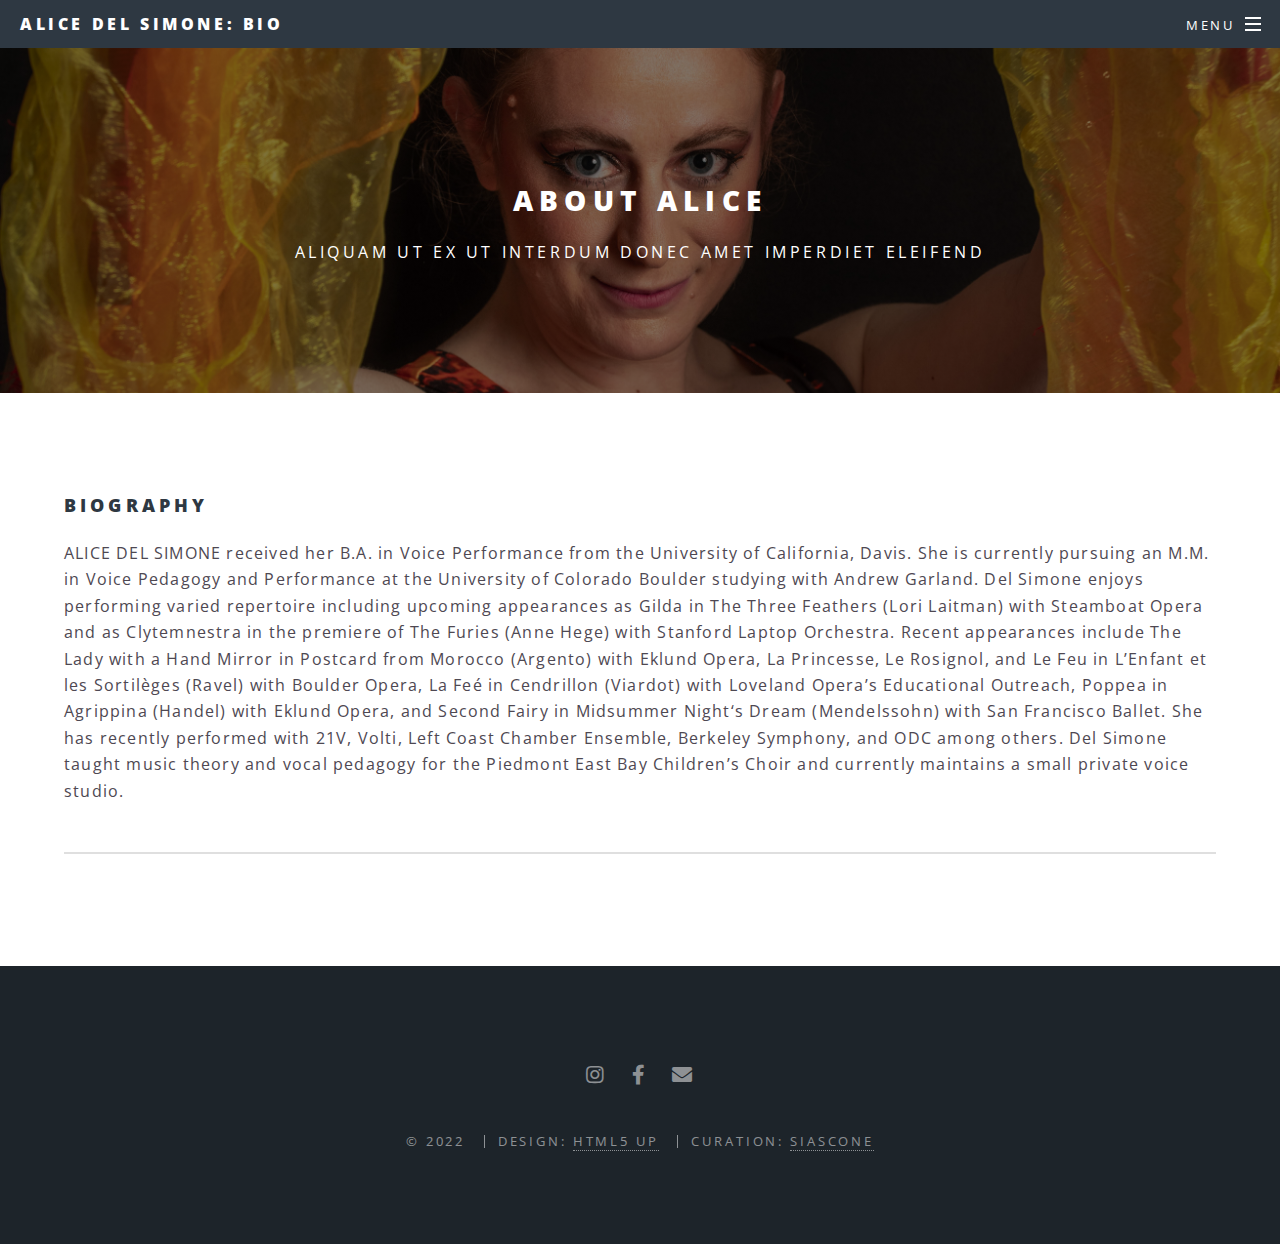
<file: bio.html>
<!DOCTYPE HTML>
<!--
	Spectral by HTML5 UP
	html5up.net | @ajlkn
	Free for personal and commercial use under the CCA 3.0 license (html5up.net/license)
-->
<html>
	<head>
		<title>Generic - Spectral by HTML5 UP</title>
		<meta charset="utf-8" />
		<meta name="viewport" content="width=device-width, initial-scale=1, user-scalable=no" />
		<link rel="stylesheet" href="assets/css/main.css" />
		<noscript><link rel="stylesheet" href="assets/css/noscript.css" /></noscript>
	</head>
	<body class="is-preload">

		<!-- Page Wrapper -->
			<div id="page-wrapper">

				<!-- Header -->
					<header id="header">
						<h1><a href="index.html">Alice Del Simone: Bio</a></h1>
						<nav id="nav">
							<ul>
								<li class="special">
									<a href="#menu" class="menuToggle"><span>Menu</span></a>
									<div id="menu">
										<ul>
											<li><a href="index.html">Home</a></li>
											<li><a href="bio.html">Bio</a></li>
											<li><a href="rep.html">Repertoire</a></li>
											<!-- <li><a href="#">Sign Up</a></li> -->
											<!-- <li><a href="#">Log In</a></li> -->
										</ul>
									</div>
								</li>
							</ul>
						</nav>
					</header>

				<!-- Main -->
					<article id="main">
						<header>
							<h2>About Alice</h2>
							<p>Aliquam ut ex ut interdum donec amet imperdiet eleifend</p>
						</header>
						<section class="wrapper style5">
							<div class="inner">

								<h3>Biography</h3>
								<p>ALICE DEL SIMONE received her B.A. in Voice Performance from the University of California, Davis. She is currently
								pursuing an M.M. in Voice Pedagogy and Performance at the University of Colorado Boulder studying with Andrew Garland.
								Del Simone enjoys performing varied repertoire including upcoming appearances as Gilda in The Three Feathers (Lori
								Laitman) with Steamboat Opera and as Clytemnestra in the premiere of The Furies (Anne Hege) with Stanford Laptop
								Orchestra. Recent appearances include The Lady with a Hand Mirror in Postcard from Morocco (Argento) with Eklund Opera,
								La Princesse, Le Rosignol, and Le Feu in L’Enfant et les Sortilèges (Ravel) with Boulder Opera, La Feé in Cendrillon
								(Viardot) with Loveland Opera’s Educational Outreach, Poppea in Agrippina (Handel) with Eklund Opera, and Second Fairy
								in Midsummer Night‘s Dream (Mendelssohn) with San Francisco Ballet. She has recently performed with 21V, Volti, Left
								Coast Chamber Ensemble, Berkeley Symphony, and ODC among others. Del Simone taught music theory and vocal pedagogy for
								the Piedmont East Bay Children’s Choir and currently maintains a small private voice studio.</p>
								<hr />

								<!-- <h4>Feugiat aliquam</h4> -->
								<!-- <p>Nam sapien ante, varius in pulvinar vitae, rhoncus id massa. Donec varius ex in mauris ornare, eget euismod urna egestas. Etiam lacinia tempor ipsum, sodales porttitor justo. Aliquam dolor quam, semper in tortor eu, volutpat efficitur quam. Fusce nec fermentum nisl. Aenean erat diam, tempus aliquet erat.</p> -->

								<!-- <p>Etiam iaculis nulla ipsum, et pharetra libero rhoncus ut. Phasellus rutrum cursus velit, eget condimentum nunc blandit vel. In at pulvinar lectus. Morbi diam ante, vulputate et imperdiet eget, fermentum non dolor. Ut eleifend sagittis tincidunt. Sed viverra commodo mi, ac rhoncus justo. Duis neque ligula, elementum ut enim vel, posuere finibus justo. Vivamus facilisis maximus nibh quis pulvinar. Quisque hendrerit in ipsum id tellus facilisis fermentum. Proin mauris dui, at vestibulum sit amet, auctor bibendum neque.</p> -->

							</div>
						</section>
					</article>

				<!-- Footer -->
					<footer id="footer">
						<ul class="icons">
							<!-- <li><a href="#" class="icon brands fa-twitter"><span class="label">Twitter</span></a></li> -->
							<li><a href="#" class="icon brands fa-instagram"><span class="label">Instagram</span></a></li>
							<li><a href="#" class="icon brands fa-facebook-f"><span class="label">Facebook</span></a></li>
							<!-- <li><a href="#" class="icon brands fa-dribbble"><span class="label">Dribbble</span></a></li> -->
							<li><a href="#" class="icon solid fa-envelope"><span class="label">Email</span></a></li>
						</ul>
						<ul class="copyright">
							<li>&copy; 2022</li>
							<li>Design: <a href="http://html5up.net">HTML5 UP</a></li>
							<li> Curation: <a href="https://github.com/siascone">siascone</a></li>
						</ul>
					</footer>

			</div>

		<!-- Scripts -->
			<script src="assets/js/jquery.min.js"></script>
			<script src="assets/js/jquery.scrollex.min.js"></script>
			<script src="assets/js/jquery.scrolly.min.js"></script>
			<script src="assets/js/browser.min.js"></script>
			<script src="assets/js/breakpoints.min.js"></script>
			<script src="assets/js/util.js"></script>
			<script src="assets/js/main.js"></script>

	</body>
</html>
</file>
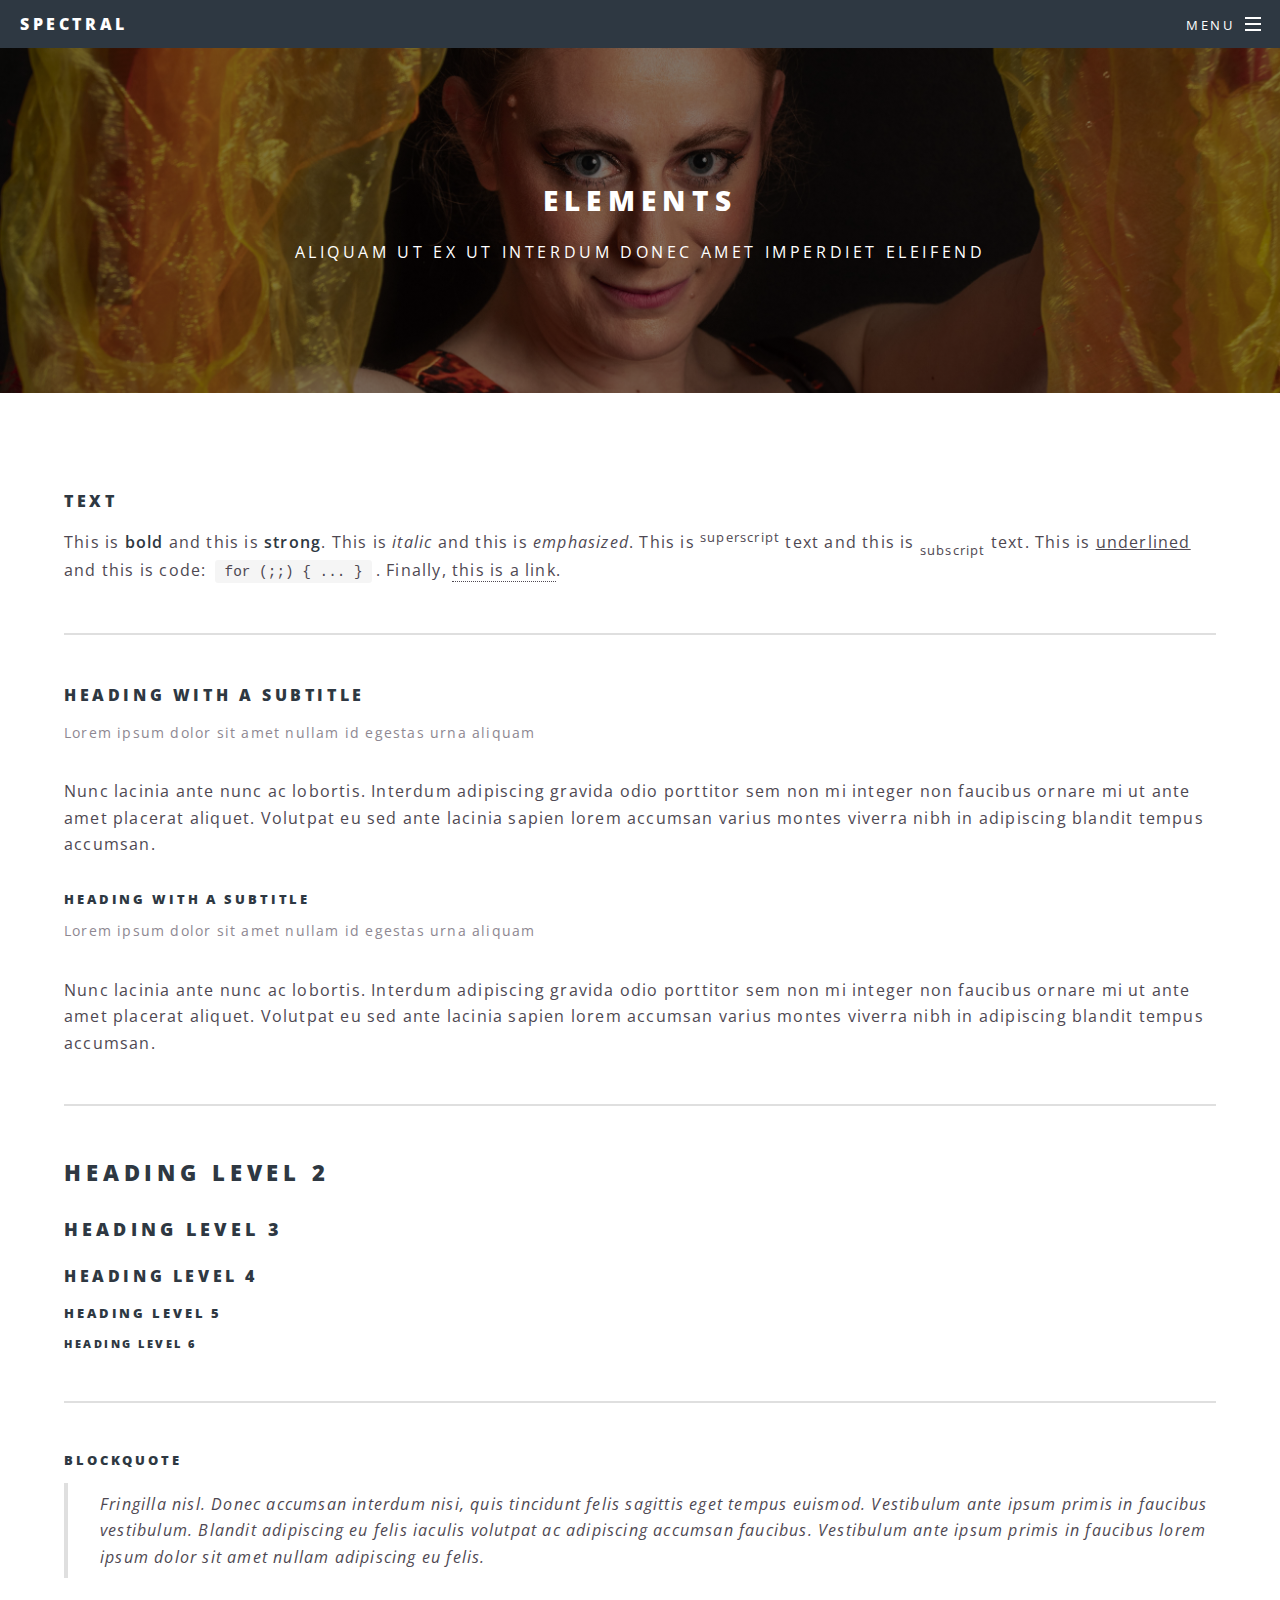
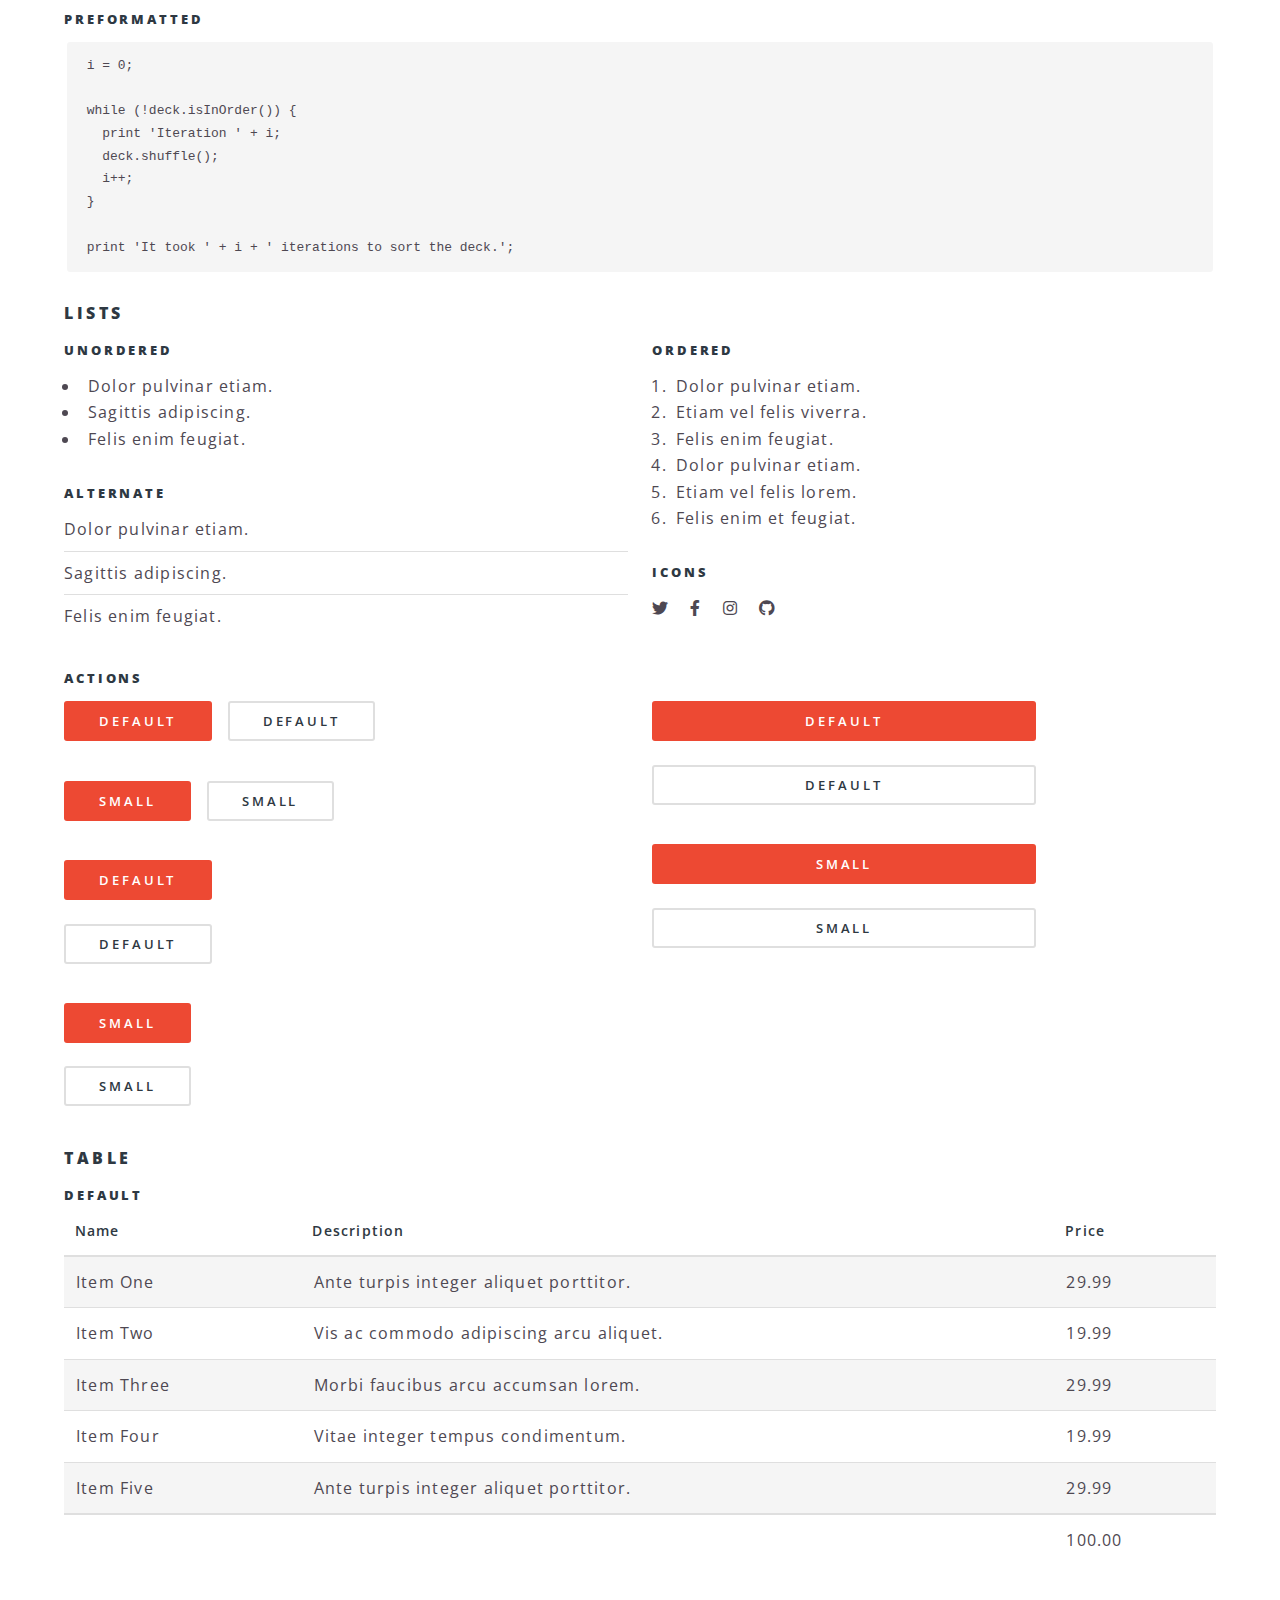
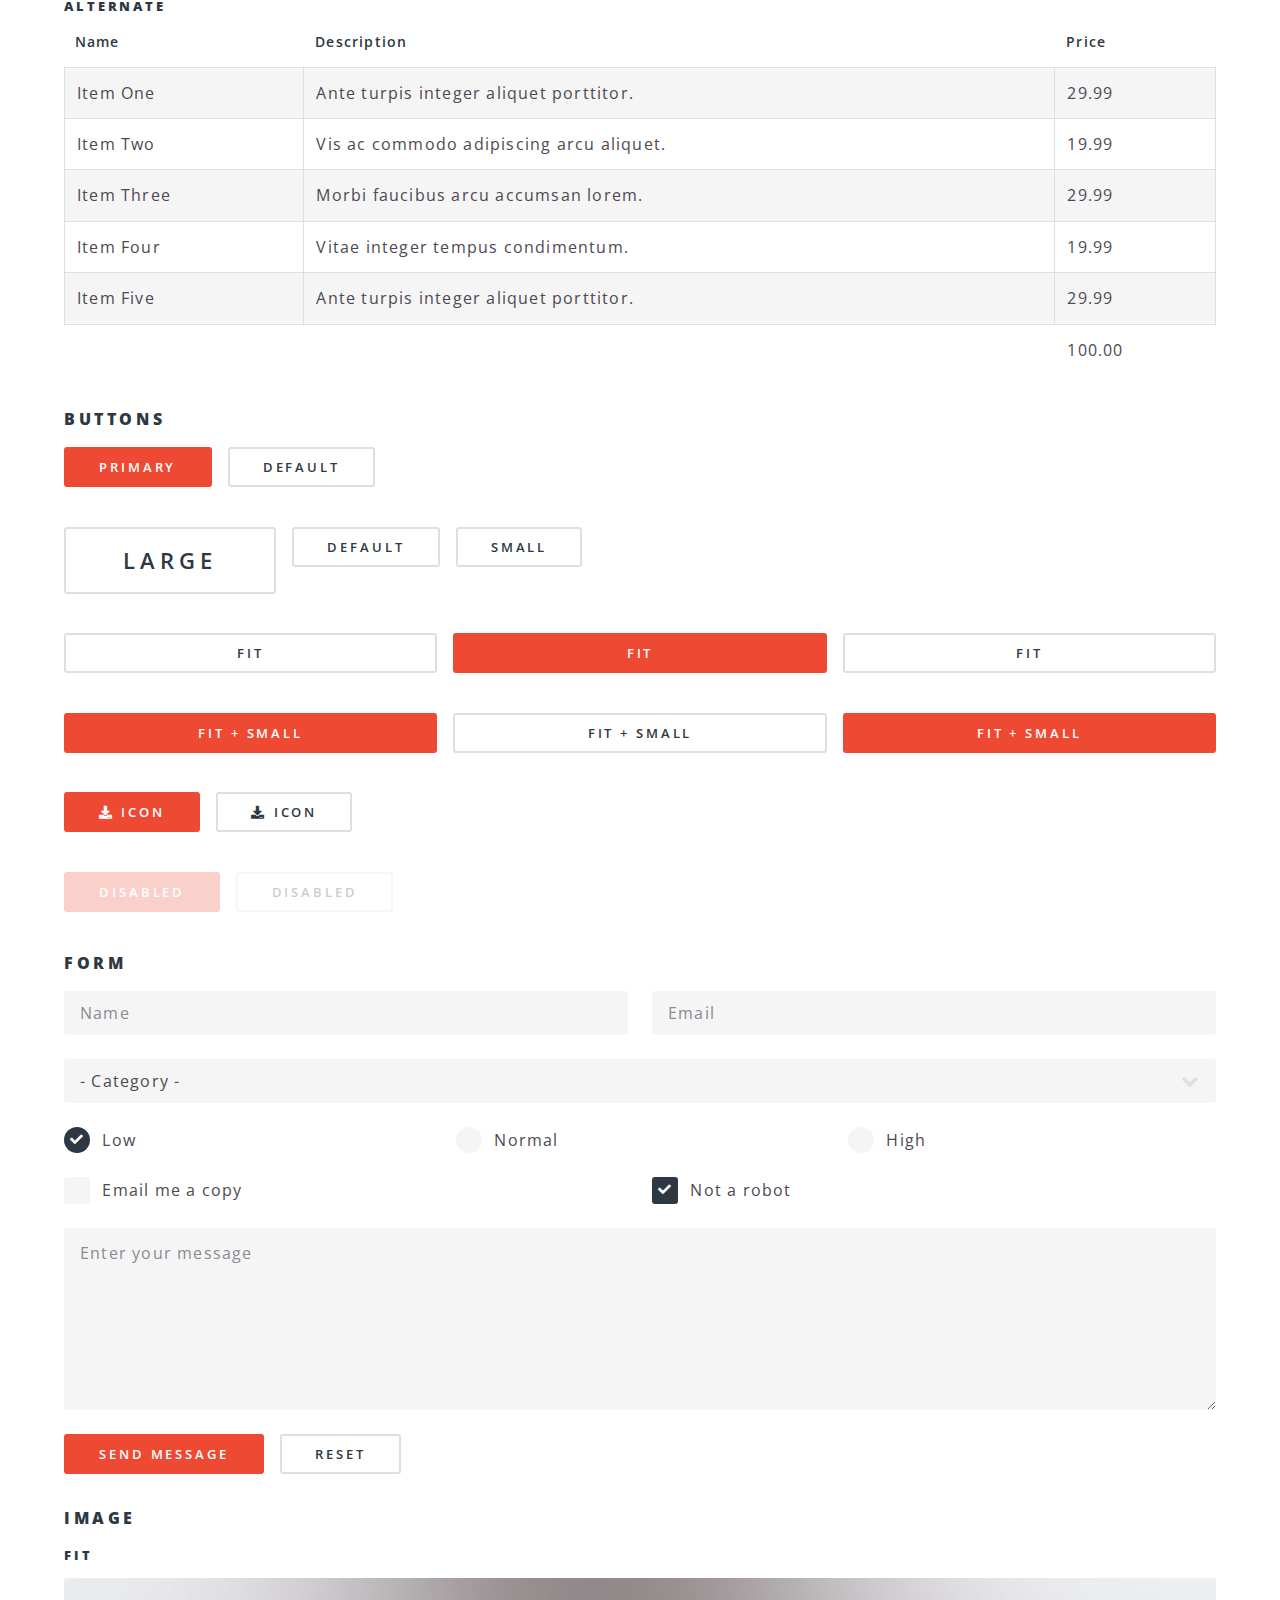
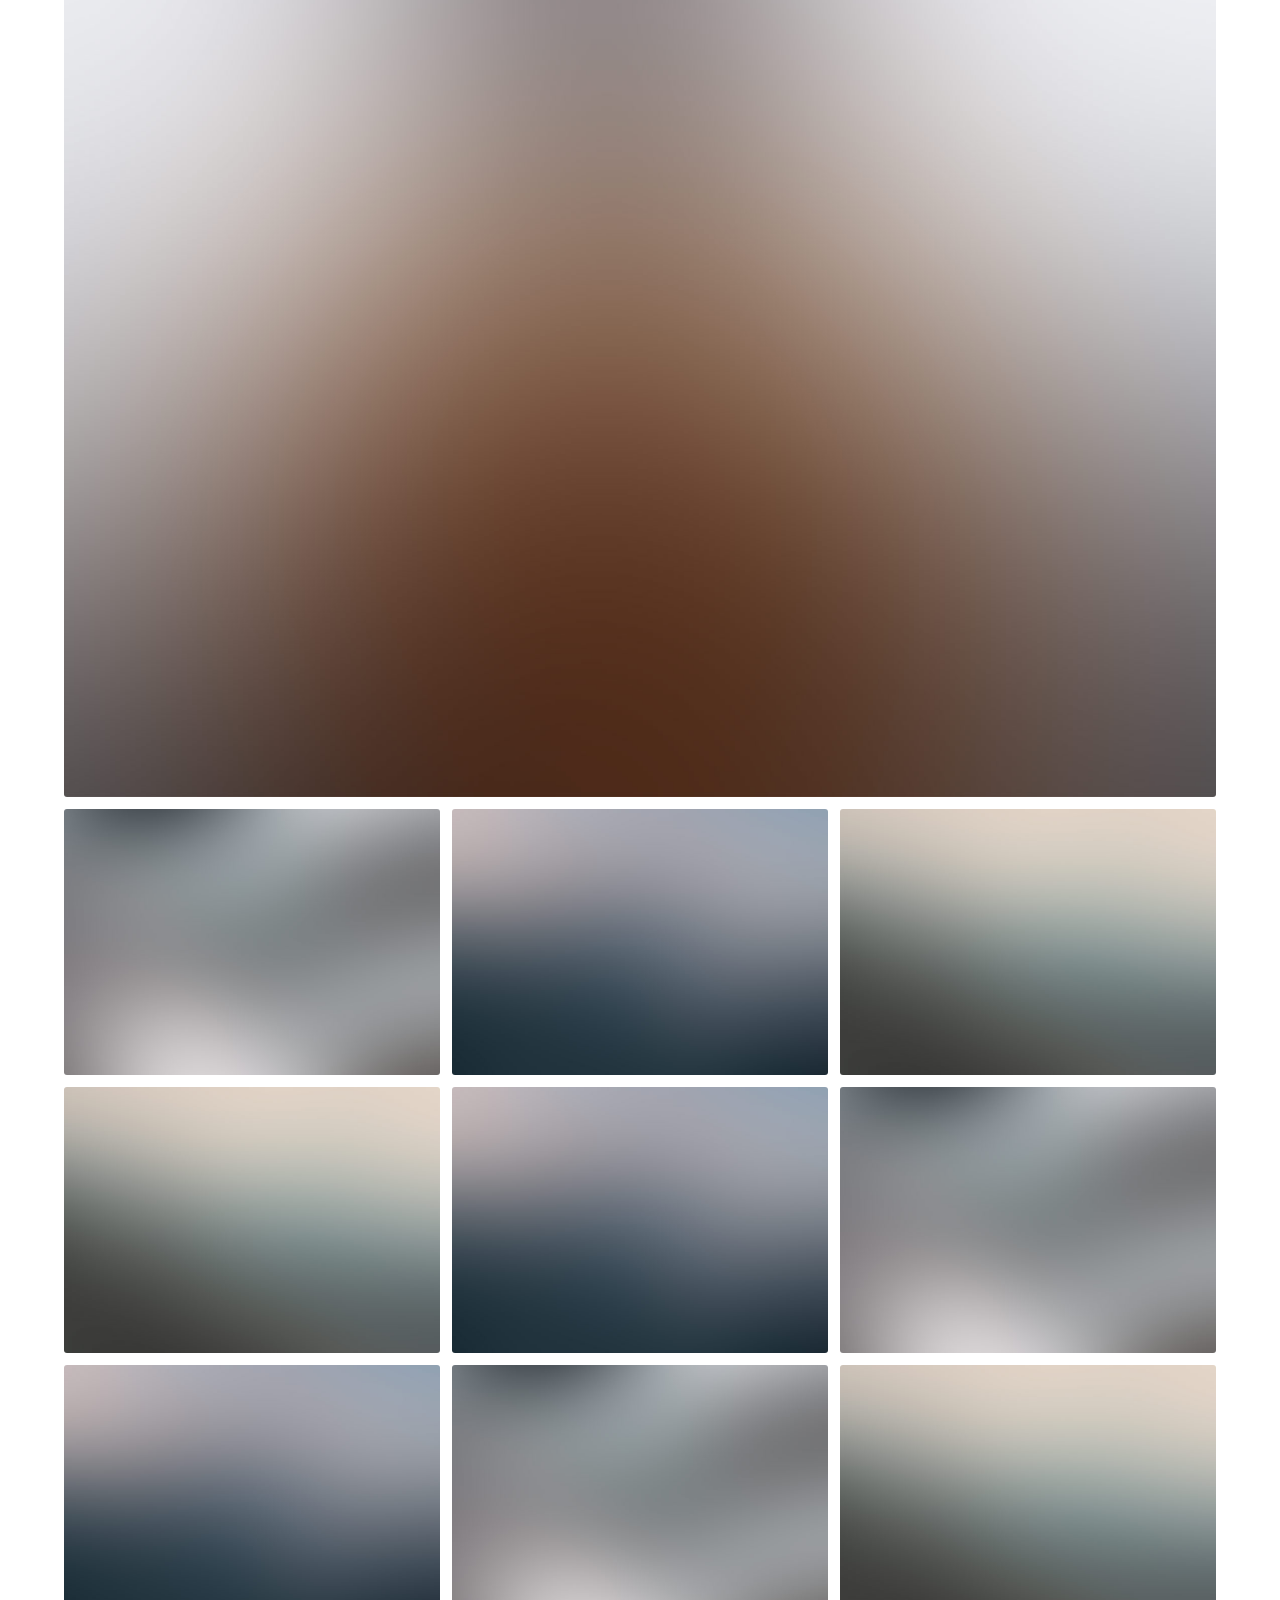
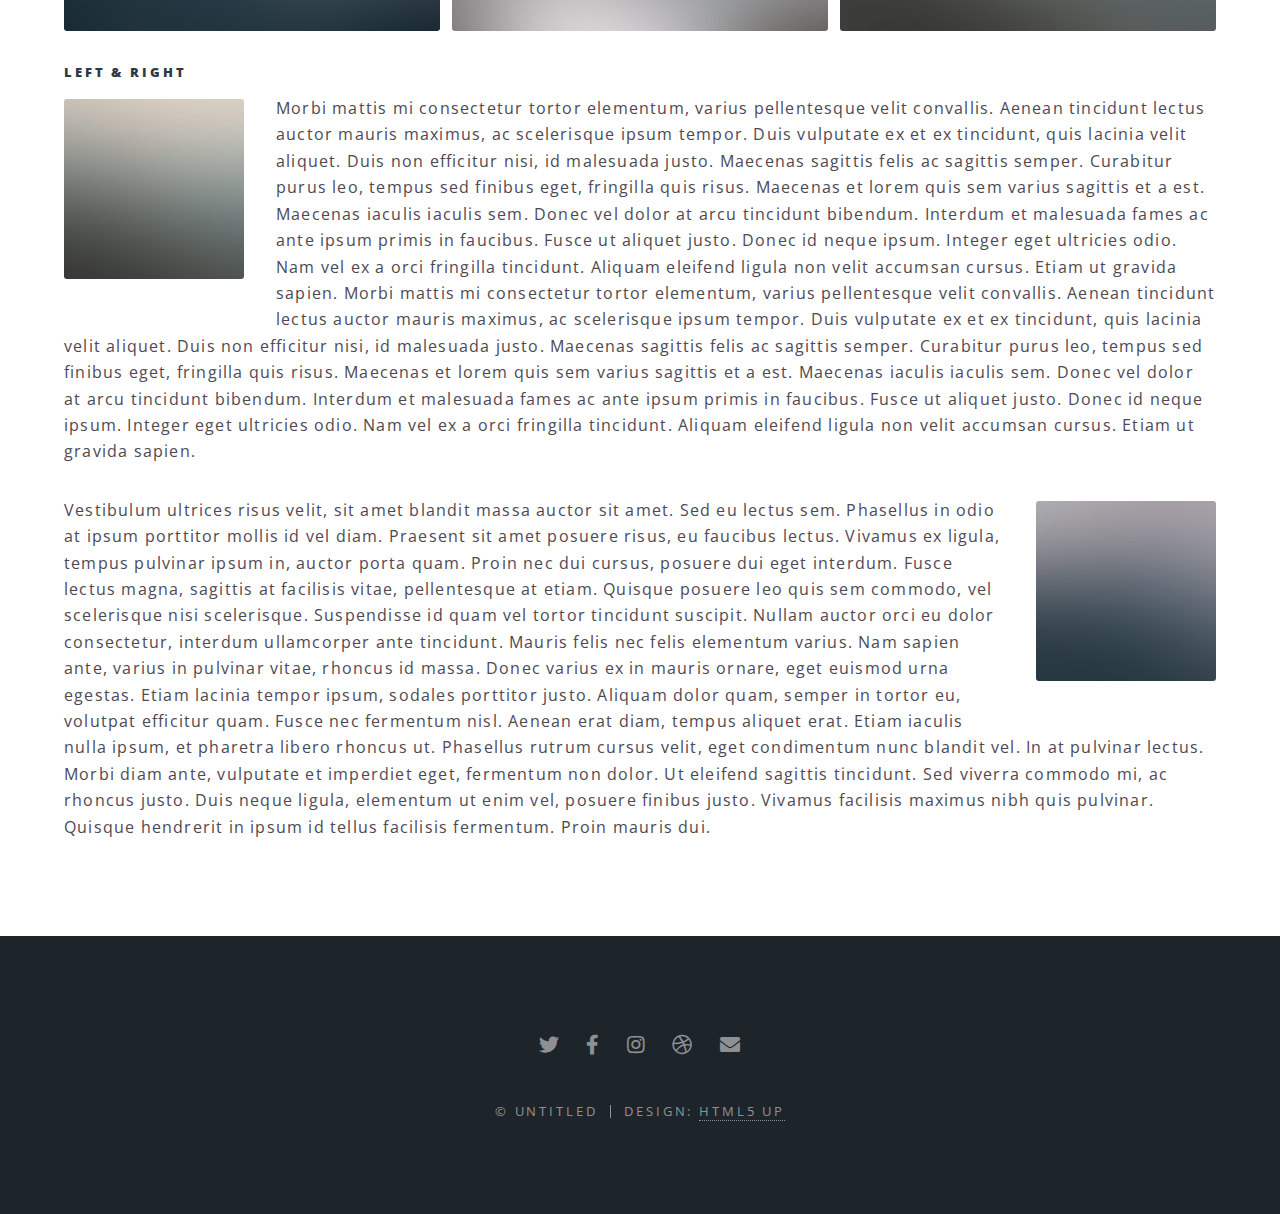
<file: elements.html>
<!DOCTYPE HTML>
<!--
	Spectral by HTML5 UP
	html5up.net | @ajlkn
	Free for personal and commercial use under the CCA 3.0 license (html5up.net/license)
-->
<html>
	<head>
		<title>Elements - Spectral by HTML5 UP</title>
		<meta charset="utf-8" />
		<meta name="viewport" content="width=device-width, initial-scale=1, user-scalable=no" />
		<link rel="stylesheet" href="assets/css/main.css" />
		<noscript><link rel="stylesheet" href="assets/css/noscript.css" /></noscript>
	</head>
	<body class="is-preload">

		<!-- Page Wrapper -->
			<div id="page-wrapper">

				<!-- Header -->
					<header id="header">
						<h1><a href="index.html">Spectral</a></h1>
						<nav id="nav">
							<ul>
								<li class="special">
									<a href="#menu" class="menuToggle"><span>Menu</span></a>
									<div id="menu">
										<ul>
											<li><a href="index.html">Home</a></li>
											<li><a href="generic.html">Generic</a></li>
											<li><a href="elements.html">Elements</a></li>
											<li><a href="#">Sign Up</a></li>
											<li><a href="#">Log In</a></li>
										</ul>
									</div>
								</li>
							</ul>
						</nav>
					</header>

				<!-- Main -->
					<article id="main">
						<header>
							<h2>Elements</h2>
							<p>Aliquam ut ex ut interdum donec amet imperdiet eleifend</p>
						</header>
						<section class="wrapper style5">
							<div class="inner">

								<section>
									<h4>Text</h4>
									<p>This is <b>bold</b> and this is <strong>strong</strong>. This is <i>italic</i> and this is <em>emphasized</em>.
									This is <sup>superscript</sup> text and this is <sub>subscript</sub> text.
									This is <u>underlined</u> and this is code: <code>for (;;) { ... }</code>. Finally, <a href="#">this is a link</a>.</p>
									<hr />
									<header>
										<h4>Heading with a Subtitle</h4>
										<p>Lorem ipsum dolor sit amet nullam id egestas urna aliquam</p>
									</header>
									<p>Nunc lacinia ante nunc ac lobortis. Interdum adipiscing gravida odio porttitor sem non mi integer non faucibus ornare mi ut ante amet placerat aliquet. Volutpat eu sed ante lacinia sapien lorem accumsan varius montes viverra nibh in adipiscing blandit tempus accumsan.</p>
									<header>
										<h5>Heading with a Subtitle</h5>
										<p>Lorem ipsum dolor sit amet nullam id egestas urna aliquam</p>
									</header>
									<p>Nunc lacinia ante nunc ac lobortis. Interdum adipiscing gravida odio porttitor sem non mi integer non faucibus ornare mi ut ante amet placerat aliquet. Volutpat eu sed ante lacinia sapien lorem accumsan varius montes viverra nibh in adipiscing blandit tempus accumsan.</p>
									<hr />
									<h2>Heading Level 2</h2>
									<h3>Heading Level 3</h3>
									<h4>Heading Level 4</h4>
									<h5>Heading Level 5</h5>
									<h6>Heading Level 6</h6>
									<hr />
									<h5>Blockquote</h5>
									<blockquote>Fringilla nisl. Donec accumsan interdum nisi, quis tincidunt felis sagittis eget tempus euismod. Vestibulum ante ipsum primis in faucibus vestibulum. Blandit adipiscing eu felis iaculis volutpat ac adipiscing accumsan faucibus. Vestibulum ante ipsum primis in faucibus lorem ipsum dolor sit amet nullam adipiscing eu felis.</blockquote>
									<h5>Preformatted</h5>
									<pre><code>i = 0;

while (!deck.isInOrder()) {
  print 'Iteration ' + i;
  deck.shuffle();
  i++;
}

print 'It took ' + i + ' iterations to sort the deck.';</code></pre>
								</section>

								<section>
									<h4>Lists</h4>
									<div class="row">
										<div class="col-6 col-12-medium">
											<h5>Unordered</h5>
											<ul>
												<li>Dolor pulvinar etiam.</li>
												<li>Sagittis adipiscing.</li>
												<li>Felis enim feugiat.</li>
											</ul>
											<h5>Alternate</h5>
											<ul class="alt">
												<li>Dolor pulvinar etiam.</li>
												<li>Sagittis adipiscing.</li>
												<li>Felis enim feugiat.</li>
											</ul>
										</div>
										<div class="col-6 col-12-medium">
											<h5>Ordered</h5>
											<ol>
												<li>Dolor pulvinar etiam.</li>
												<li>Etiam vel felis viverra.</li>
												<li>Felis enim feugiat.</li>
												<li>Dolor pulvinar etiam.</li>
												<li>Etiam vel felis lorem.</li>
												<li>Felis enim et feugiat.</li>
											</ol>
											<h5>Icons</h5>
											<ul class="icons">
												<li><a href="#" class="icon brands fa-twitter"><span class="label">Twitter</span></a></li>
												<li><a href="#" class="icon brands fa-facebook-f"><span class="label">Facebook</span></a></li>
												<li><a href="#" class="icon brands fa-instagram"><span class="label">Instagram</span></a></li>
												<li><a href="#" class="icon brands fa-github"><span class="label">Github</span></a></li>
											</ul>
										</div>
									</div>
									<h5>Actions</h5>
									<div class="row">
										<div class="col-6 col-12-medium">
											<ul class="actions">
												<li><a href="#" class="button primary">Default</a></li>
												<li><a href="#" class="button">Default</a></li>
											</ul>
											<ul class="actions small">
												<li><a href="#" class="button primary small">Small</a></li>
												<li><a href="#" class="button small">Small</a></li>
											</ul>
											<ul class="actions stacked">
												<li><a href="#" class="button primary">Default</a></li>
												<li><a href="#" class="button">Default</a></li>
											</ul>
											<ul class="actions stacked">
												<li><a href="#" class="button primary small">Small</a></li>
												<li><a href="#" class="button small">Small</a></li>
											</ul>
										</div>
										<div class="col-6 col-12-medium">
											<ul class="actions stacked">
												<li><a href="#" class="button primary fit">Default</a></li>
												<li><a href="#" class="button fit">Default</a></li>
											</ul>
											<ul class="actions stacked">
												<li><a href="#" class="button primary small fit">Small</a></li>
												<li><a href="#" class="button small fit">Small</a></li>
											</ul>
										</div>
									</div>
								</section>

								<section>
									<h4>Table</h4>
									<h5>Default</h5>
									<div class="table-wrapper">
										<table>
											<thead>
												<tr>
													<th>Name</th>
													<th>Description</th>
													<th>Price</th>
												</tr>
											</thead>
											<tbody>
												<tr>
													<td>Item One</td>
													<td>Ante turpis integer aliquet porttitor.</td>
													<td>29.99</td>
												</tr>
												<tr>
													<td>Item Two</td>
													<td>Vis ac commodo adipiscing arcu aliquet.</td>
													<td>19.99</td>
												</tr>
												<tr>
													<td>Item Three</td>
													<td> Morbi faucibus arcu accumsan lorem.</td>
													<td>29.99</td>
												</tr>
												<tr>
													<td>Item Four</td>
													<td>Vitae integer tempus condimentum.</td>
													<td>19.99</td>
												</tr>
												<tr>
													<td>Item Five</td>
													<td>Ante turpis integer aliquet porttitor.</td>
													<td>29.99</td>
												</tr>
											</tbody>
											<tfoot>
												<tr>
													<td colspan="2"></td>
													<td>100.00</td>
												</tr>
											</tfoot>
										</table>
									</div>

									<h5>Alternate</h5>
									<div class="table-wrapper">
										<table class="alt">
											<thead>
												<tr>
													<th>Name</th>
													<th>Description</th>
													<th>Price</th>
												</tr>
											</thead>
											<tbody>
												<tr>
													<td>Item One</td>
													<td>Ante turpis integer aliquet porttitor.</td>
													<td>29.99</td>
												</tr>
												<tr>
													<td>Item Two</td>
													<td>Vis ac commodo adipiscing arcu aliquet.</td>
													<td>19.99</td>
												</tr>
												<tr>
													<td>Item Three</td>
													<td> Morbi faucibus arcu accumsan lorem.</td>
													<td>29.99</td>
												</tr>
												<tr>
													<td>Item Four</td>
													<td>Vitae integer tempus condimentum.</td>
													<td>19.99</td>
												</tr>
												<tr>
													<td>Item Five</td>
													<td>Ante turpis integer aliquet porttitor.</td>
													<td>29.99</td>
												</tr>
											</tbody>
											<tfoot>
												<tr>
													<td colspan="2"></td>
													<td>100.00</td>
												</tr>
											</tfoot>
										</table>
									</div>
								</section>

								<section>
									<h4>Buttons</h4>
									<ul class="actions">
										<li><a href="#" class="button primary">Primary</a></li>
										<li><a href="#" class="button">Default</a></li>
									</ul>
									<ul class="actions">
										<li><a href="#" class="button large">Large</a></li>
										<li><a href="#" class="button">Default</a></li>
										<li><a href="#" class="button small">Small</a></li>
									</ul>
									<ul class="actions fit">
										<li><a href="#" class="button fit">Fit</a></li>
										<li><a href="#" class="button primary fit">Fit</a></li>
										<li><a href="#" class="button fit">Fit</a></li>
									</ul>
									<ul class="actions fit small">
										<li><a href="#" class="button primary fit small">Fit + Small</a></li>
										<li><a href="#" class="button fit small">Fit + Small</a></li>
										<li><a href="#" class="button primary fit small">Fit + Small</a></li>
									</ul>
									<ul class="actions">
										<li><a href="#" class="button primary icon solid fa-download">Icon</a></li>
										<li><a href="#" class="button icon solid fa-download">Icon</a></li>
									</ul>
									<ul class="actions">
										<li><span class="button primary disabled">Disabled</span></li>
										<li><span class="button disabled">Disabled</span></li>
									</ul>
								</section>

								<section>
									<h4>Form</h4>
									<form method="post" action="#">
										<div class="row gtr-uniform">
											<div class="col-6 col-12-xsmall">
												<input type="text" name="demo-name" id="demo-name" value="" placeholder="Name" />
											</div>
											<div class="col-6 col-12-xsmall">
												<input type="email" name="demo-email" id="demo-email" value="" placeholder="Email" />
											</div>
											<div class="col-12">
												<select name="demo-category" id="demo-category">
													<option value="">- Category -</option>
													<option value="1">Manufacturing</option>
													<option value="1">Shipping</option>
													<option value="1">Administration</option>
													<option value="1">Human Resources</option>
												</select>
											</div>
											<div class="col-4 col-12-small">
												<input type="radio" id="demo-priority-low" name="demo-priority" checked>
												<label for="demo-priority-low">Low</label>
											</div>
											<div class="col-4 col-12-small">
												<input type="radio" id="demo-priority-normal" name="demo-priority">
												<label for="demo-priority-normal">Normal</label>
											</div>
											<div class="col-4 col-12-small">
												<input type="radio" id="demo-priority-high" name="demo-priority">
												<label for="demo-priority-high">High</label>
											</div>
											<div class="col-6 col-12-small">
												<input type="checkbox" id="demo-copy" name="demo-copy">
												<label for="demo-copy">Email me a copy</label>
											</div>
											<div class="col-6 col-12-small">
												<input type="checkbox" id="demo-human" name="demo-human" checked>
												<label for="demo-human">Not a robot</label>
											</div>
											<div class="col-12">
												<textarea name="demo-message" id="demo-message" placeholder="Enter your message" rows="6"></textarea>
											</div>
											<div class="col-12">
												<ul class="actions">
													<li><input type="submit" value="Send Message" class="primary" /></li>
													<li><input type="reset" value="Reset" /></li>
												</ul>
											</div>
										</div>
									</form>
								</section>

								<section>
									<h4>Image</h4>
									<h5>Fit</h5>
									<div class="box alt">
										<div class="row gtr-50 gtr-uniform">
											<div class="col-12"><span class="image fit"><img src="images/banner.jpg" alt="" /></span></div>
											<div class="col-4"><span class="image fit"><img src="images/pic01.jpg" alt="" /></span></div>
											<div class="col-4"><span class="image fit"><img src="images/pic02.jpg" alt="" /></span></div>
											<div class="col-4"><span class="image fit"><img src="images/pic03.jpg" alt="" /></span></div>
											<div class="col-4"><span class="image fit"><img src="images/pic03.jpg" alt="" /></span></div>
											<div class="col-4"><span class="image fit"><img src="images/pic02.jpg" alt="" /></span></div>
											<div class="col-4"><span class="image fit"><img src="images/pic01.jpg" alt="" /></span></div>
											<div class="col-4"><span class="image fit"><img src="images/pic02.jpg" alt="" /></span></div>
											<div class="col-4"><span class="image fit"><img src="images/pic01.jpg" alt="" /></span></div>
											<div class="col-4"><span class="image fit"><img src="images/pic03.jpg" alt="" /></span></div>
										</div>
									</div>
									<h5>Left &amp; Right</h5>
									<p><span class="image left"><img src="images/pic04.jpg" alt="" /></span>Morbi mattis mi consectetur tortor elementum, varius pellentesque velit convallis. Aenean tincidunt lectus auctor mauris maximus, ac scelerisque ipsum tempor. Duis vulputate ex et ex tincidunt, quis lacinia velit aliquet. Duis non efficitur nisi, id malesuada justo. Maecenas sagittis felis ac sagittis semper. Curabitur purus leo, tempus sed finibus eget, fringilla quis risus. Maecenas et lorem quis sem varius sagittis et a est. Maecenas iaculis iaculis sem. Donec vel dolor at arcu tincidunt bibendum. Interdum et malesuada fames ac ante ipsum primis in faucibus. Fusce ut aliquet justo. Donec id neque ipsum. Integer eget ultricies odio. Nam vel ex a orci fringilla tincidunt. Aliquam eleifend ligula non velit accumsan cursus. Etiam ut gravida sapien. Morbi mattis mi consectetur tortor elementum, varius pellentesque velit convallis. Aenean tincidunt lectus auctor mauris maximus, ac scelerisque ipsum tempor. Duis vulputate ex et ex tincidunt, quis lacinia velit aliquet. Duis non efficitur nisi, id malesuada justo. Maecenas sagittis felis ac sagittis semper. Curabitur purus leo, tempus sed finibus eget, fringilla quis risus. Maecenas et lorem quis sem varius sagittis et a est. Maecenas iaculis iaculis sem. Donec vel dolor at arcu tincidunt bibendum. Interdum et malesuada fames ac ante ipsum primis in faucibus. Fusce ut aliquet justo. Donec id neque ipsum. Integer eget ultricies odio. Nam vel ex a orci fringilla tincidunt. Aliquam eleifend ligula non velit accumsan cursus. Etiam ut gravida sapien.</p>
									<p><span class="image right"><img src="images/pic05.jpg" alt="" /></span>Vestibulum ultrices risus velit, sit amet blandit massa auctor sit amet. Sed eu lectus sem. Phasellus in odio at ipsum porttitor mollis id vel diam. Praesent sit amet posuere risus, eu faucibus lectus. Vivamus ex ligula, tempus pulvinar ipsum in, auctor porta quam. Proin nec dui cursus, posuere dui eget interdum. Fusce lectus magna, sagittis at facilisis vitae, pellentesque at etiam. Quisque posuere leo quis sem commodo, vel scelerisque nisi scelerisque. Suspendisse id quam vel tortor tincidunt suscipit. Nullam auctor orci eu dolor consectetur, interdum ullamcorper ante tincidunt. Mauris felis nec felis elementum varius. Nam sapien ante, varius in pulvinar vitae, rhoncus id massa. Donec varius ex in mauris ornare, eget euismod urna egestas. Etiam lacinia tempor ipsum, sodales porttitor justo. Aliquam dolor quam, semper in tortor eu, volutpat efficitur quam. Fusce nec fermentum nisl. Aenean erat diam, tempus aliquet erat. Etiam iaculis nulla ipsum, et pharetra libero rhoncus ut. Phasellus rutrum cursus velit, eget condimentum nunc blandit vel. In at pulvinar lectus. Morbi diam ante, vulputate et imperdiet eget, fermentum non dolor. Ut eleifend sagittis tincidunt. Sed viverra commodo mi, ac rhoncus justo. Duis neque ligula, elementum ut enim vel, posuere finibus justo. Vivamus facilisis maximus nibh quis pulvinar. Quisque hendrerit in ipsum id tellus facilisis fermentum. Proin mauris dui.</p>
								</section>

							</div>
						</section>
					</article>

				<!-- Footer -->
					<footer id="footer">
						<ul class="icons">
							<li><a href="#" class="icon brands fa-twitter"><span class="label">Twitter</span></a></li>
							<li><a href="#" class="icon brands fa-facebook-f"><span class="label">Facebook</span></a></li>
							<li><a href="#" class="icon brands fa-instagram"><span class="label">Instagram</span></a></li>
							<li><a href="#" class="icon brands fa-dribbble"><span class="label">Dribbble</span></a></li>
							<li><a href="#" class="icon solid fa-envelope"><span class="label">Email</span></a></li>
						</ul>
						<ul class="copyright">
							<li>&copy; Untitled</li><li>Design: <a href="http://html5up.net">HTML5 UP</a></li>
						</ul>
					</footer>

			</div>

		<!-- Scripts -->
			<script src="assets/js/jquery.min.js"></script>
			<script src="assets/js/jquery.scrollex.min.js"></script>
			<script src="assets/js/jquery.scrolly.min.js"></script>
			<script src="assets/js/browser.min.js"></script>
			<script src="assets/js/breakpoints.min.js"></script>
			<script src="assets/js/util.js"></script>
			<script src="assets/js/main.js"></script>

	</body>
</html>
</file>
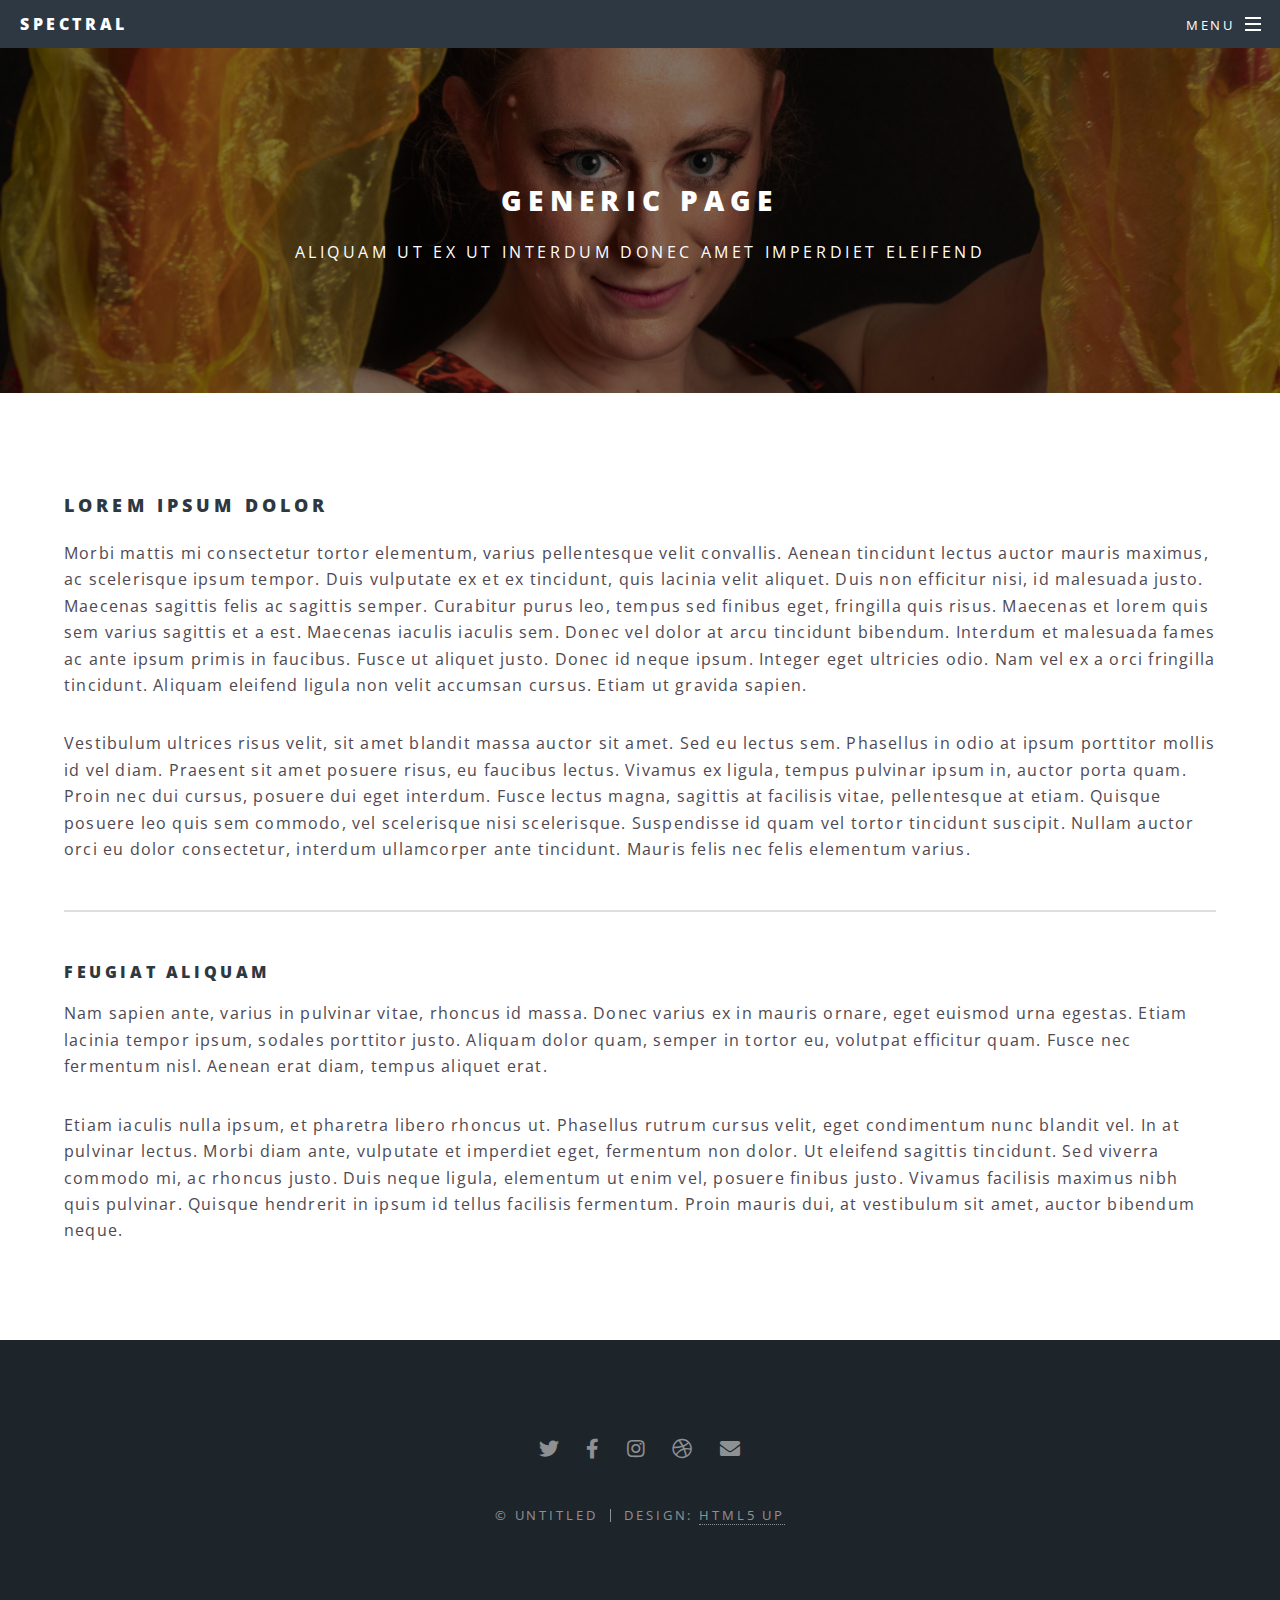
<file: generic.html>
<!DOCTYPE HTML>
<!--
	Spectral by HTML5 UP
	html5up.net | @ajlkn
	Free for personal and commercial use under the CCA 3.0 license (html5up.net/license)
-->
<html>
	<head>
		<title>Generic - Spectral by HTML5 UP</title>
		<meta charset="utf-8" />
		<meta name="viewport" content="width=device-width, initial-scale=1, user-scalable=no" />
		<link rel="stylesheet" href="assets/css/main.css" />
		<noscript><link rel="stylesheet" href="assets/css/noscript.css" /></noscript>
	</head>
	<body class="is-preload">

		<!-- Page Wrapper -->
			<div id="page-wrapper">

				<!-- Header -->
					<header id="header">
						<h1><a href="index.html">Spectral</a></h1>
						<nav id="nav">
							<ul>
								<li class="special">
									<a href="#menu" class="menuToggle"><span>Menu</span></a>
									<div id="menu">
										<ul>
											<li><a href="index.html">Home</a></li>
											<li><a href="generic.html">Generic</a></li>
											<li><a href="elements.html">Elements</a></li>
											<li><a href="#">Sign Up</a></li>
											<li><a href="#">Log In</a></li>
										</ul>
									</div>
								</li>
							</ul>
						</nav>
					</header>

				<!-- Main -->
					<article id="main">
						<header>
							<h2>Generic Page</h2>
							<p>Aliquam ut ex ut interdum donec amet imperdiet eleifend</p>
						</header>
						<section class="wrapper style5">
							<div class="inner">

								<h3>Lorem ipsum dolor</h3>
								<p>Morbi mattis mi consectetur tortor elementum, varius pellentesque velit convallis. Aenean tincidunt lectus auctor mauris maximus, ac scelerisque ipsum tempor. Duis vulputate ex et ex tincidunt, quis lacinia velit aliquet. Duis non efficitur nisi, id malesuada justo. Maecenas sagittis felis ac sagittis semper. Curabitur purus leo, tempus sed finibus eget, fringilla quis risus. Maecenas et lorem quis sem varius sagittis et a est. Maecenas iaculis iaculis sem. Donec vel dolor at arcu tincidunt bibendum. Interdum et malesuada fames ac ante ipsum primis in faucibus. Fusce ut aliquet justo. Donec id neque ipsum. Integer eget ultricies odio. Nam vel ex a orci fringilla tincidunt. Aliquam eleifend ligula non velit accumsan cursus. Etiam ut gravida sapien.</p>

								<p>Vestibulum ultrices risus velit, sit amet blandit massa auctor sit amet. Sed eu lectus sem. Phasellus in odio at ipsum porttitor mollis id vel diam. Praesent sit amet posuere risus, eu faucibus lectus. Vivamus ex ligula, tempus pulvinar ipsum in, auctor porta quam. Proin nec dui cursus, posuere dui eget interdum. Fusce lectus magna, sagittis at facilisis vitae, pellentesque at etiam. Quisque posuere leo quis sem commodo, vel scelerisque nisi scelerisque. Suspendisse id quam vel tortor tincidunt suscipit. Nullam auctor orci eu dolor consectetur, interdum ullamcorper ante tincidunt. Mauris felis nec felis elementum varius.</p>

								<hr />

								<h4>Feugiat aliquam</h4>
								<p>Nam sapien ante, varius in pulvinar vitae, rhoncus id massa. Donec varius ex in mauris ornare, eget euismod urna egestas. Etiam lacinia tempor ipsum, sodales porttitor justo. Aliquam dolor quam, semper in tortor eu, volutpat efficitur quam. Fusce nec fermentum nisl. Aenean erat diam, tempus aliquet erat.</p>

								<p>Etiam iaculis nulla ipsum, et pharetra libero rhoncus ut. Phasellus rutrum cursus velit, eget condimentum nunc blandit vel. In at pulvinar lectus. Morbi diam ante, vulputate et imperdiet eget, fermentum non dolor. Ut eleifend sagittis tincidunt. Sed viverra commodo mi, ac rhoncus justo. Duis neque ligula, elementum ut enim vel, posuere finibus justo. Vivamus facilisis maximus nibh quis pulvinar. Quisque hendrerit in ipsum id tellus facilisis fermentum. Proin mauris dui, at vestibulum sit amet, auctor bibendum neque.</p>

							</div>
						</section>
					</article>

				<!-- Footer -->
					<footer id="footer">
						<ul class="icons">
							<li><a href="#" class="icon brands fa-twitter"><span class="label">Twitter</span></a></li>
							<li><a href="#" class="icon brands fa-facebook-f"><span class="label">Facebook</span></a></li>
							<li><a href="#" class="icon brands fa-instagram"><span class="label">Instagram</span></a></li>
							<li><a href="#" class="icon brands fa-dribbble"><span class="label">Dribbble</span></a></li>
							<li><a href="#" class="icon solid fa-envelope"><span class="label">Email</span></a></li>
						</ul>
						<ul class="copyright">
							<li>&copy; Untitled</li><li>Design: <a href="http://html5up.net">HTML5 UP</a></li>
						</ul>
					</footer>

			</div>

		<!-- Scripts -->
			<script src="assets/js/jquery.min.js"></script>
			<script src="assets/js/jquery.scrollex.min.js"></script>
			<script src="assets/js/jquery.scrolly.min.js"></script>
			<script src="assets/js/browser.min.js"></script>
			<script src="assets/js/breakpoints.min.js"></script>
			<script src="assets/js/util.js"></script>
			<script src="assets/js/main.js"></script>

	</body>
</html>
</file>
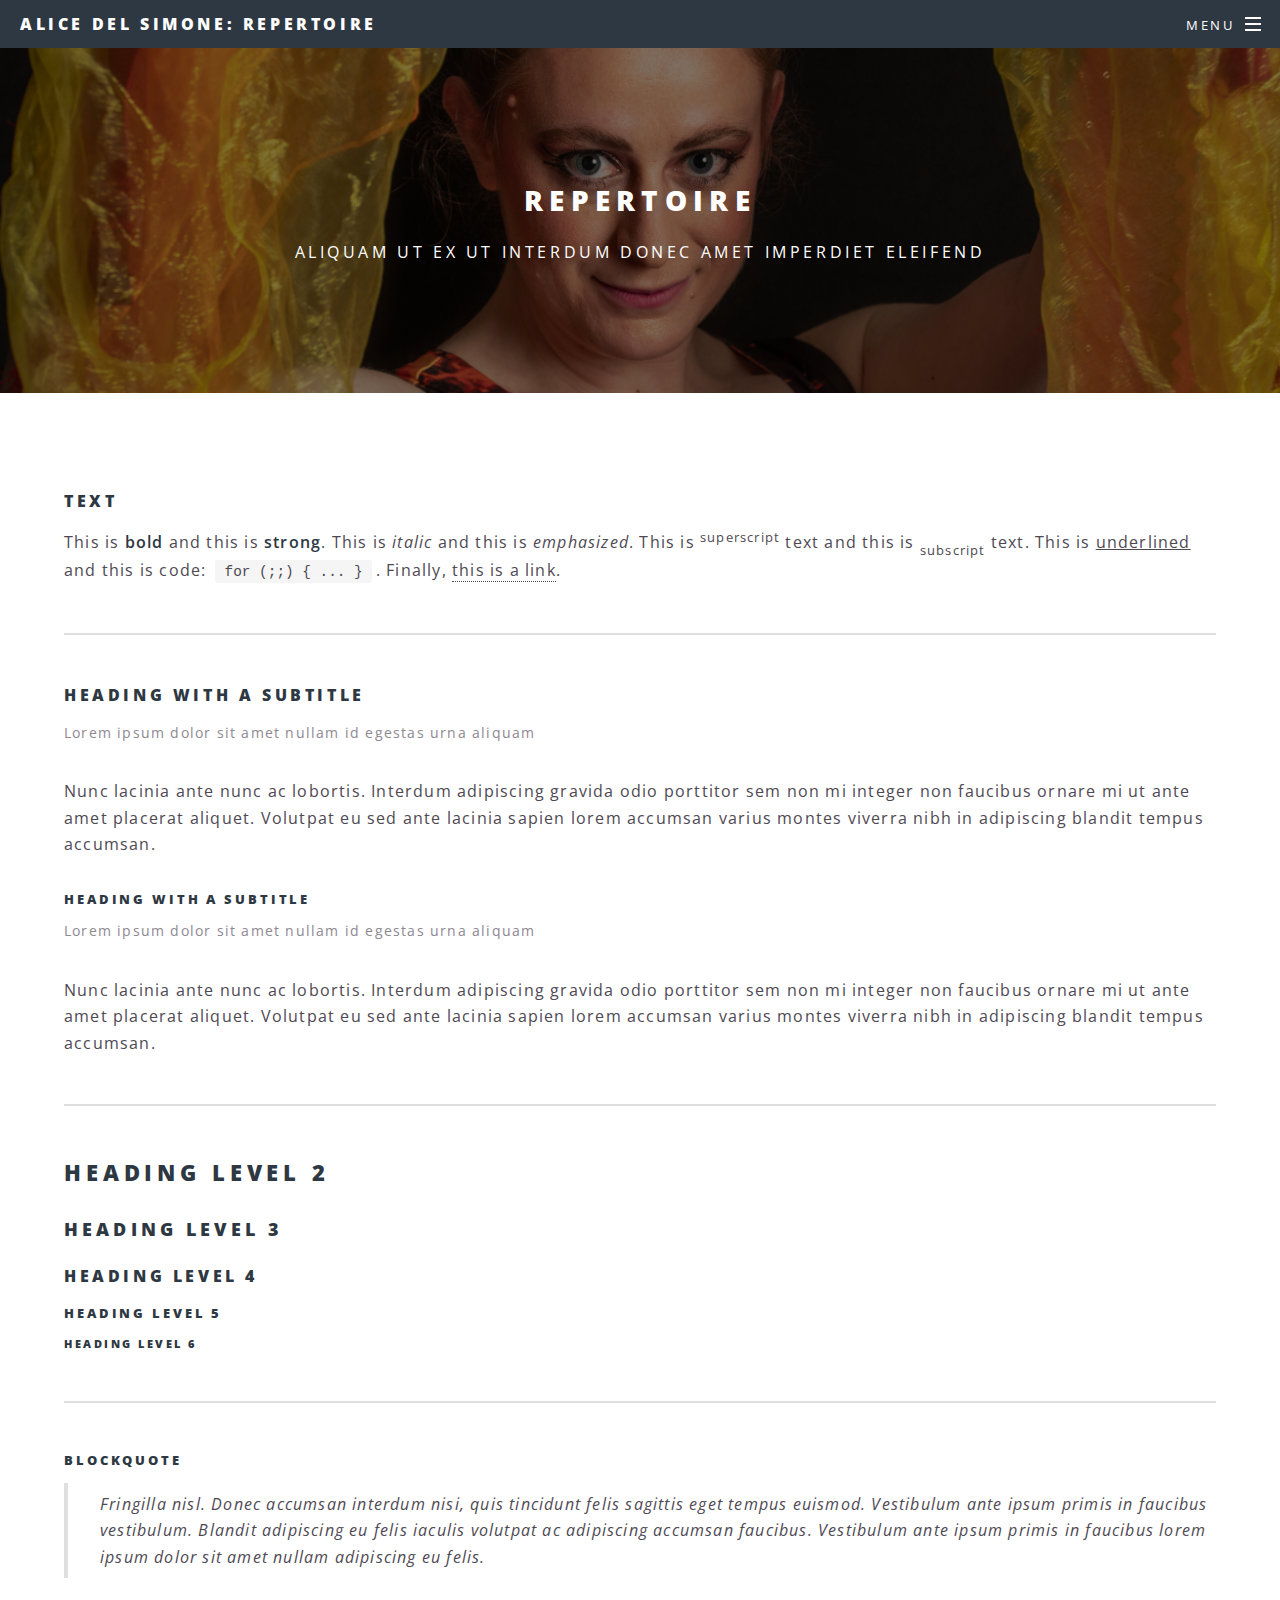
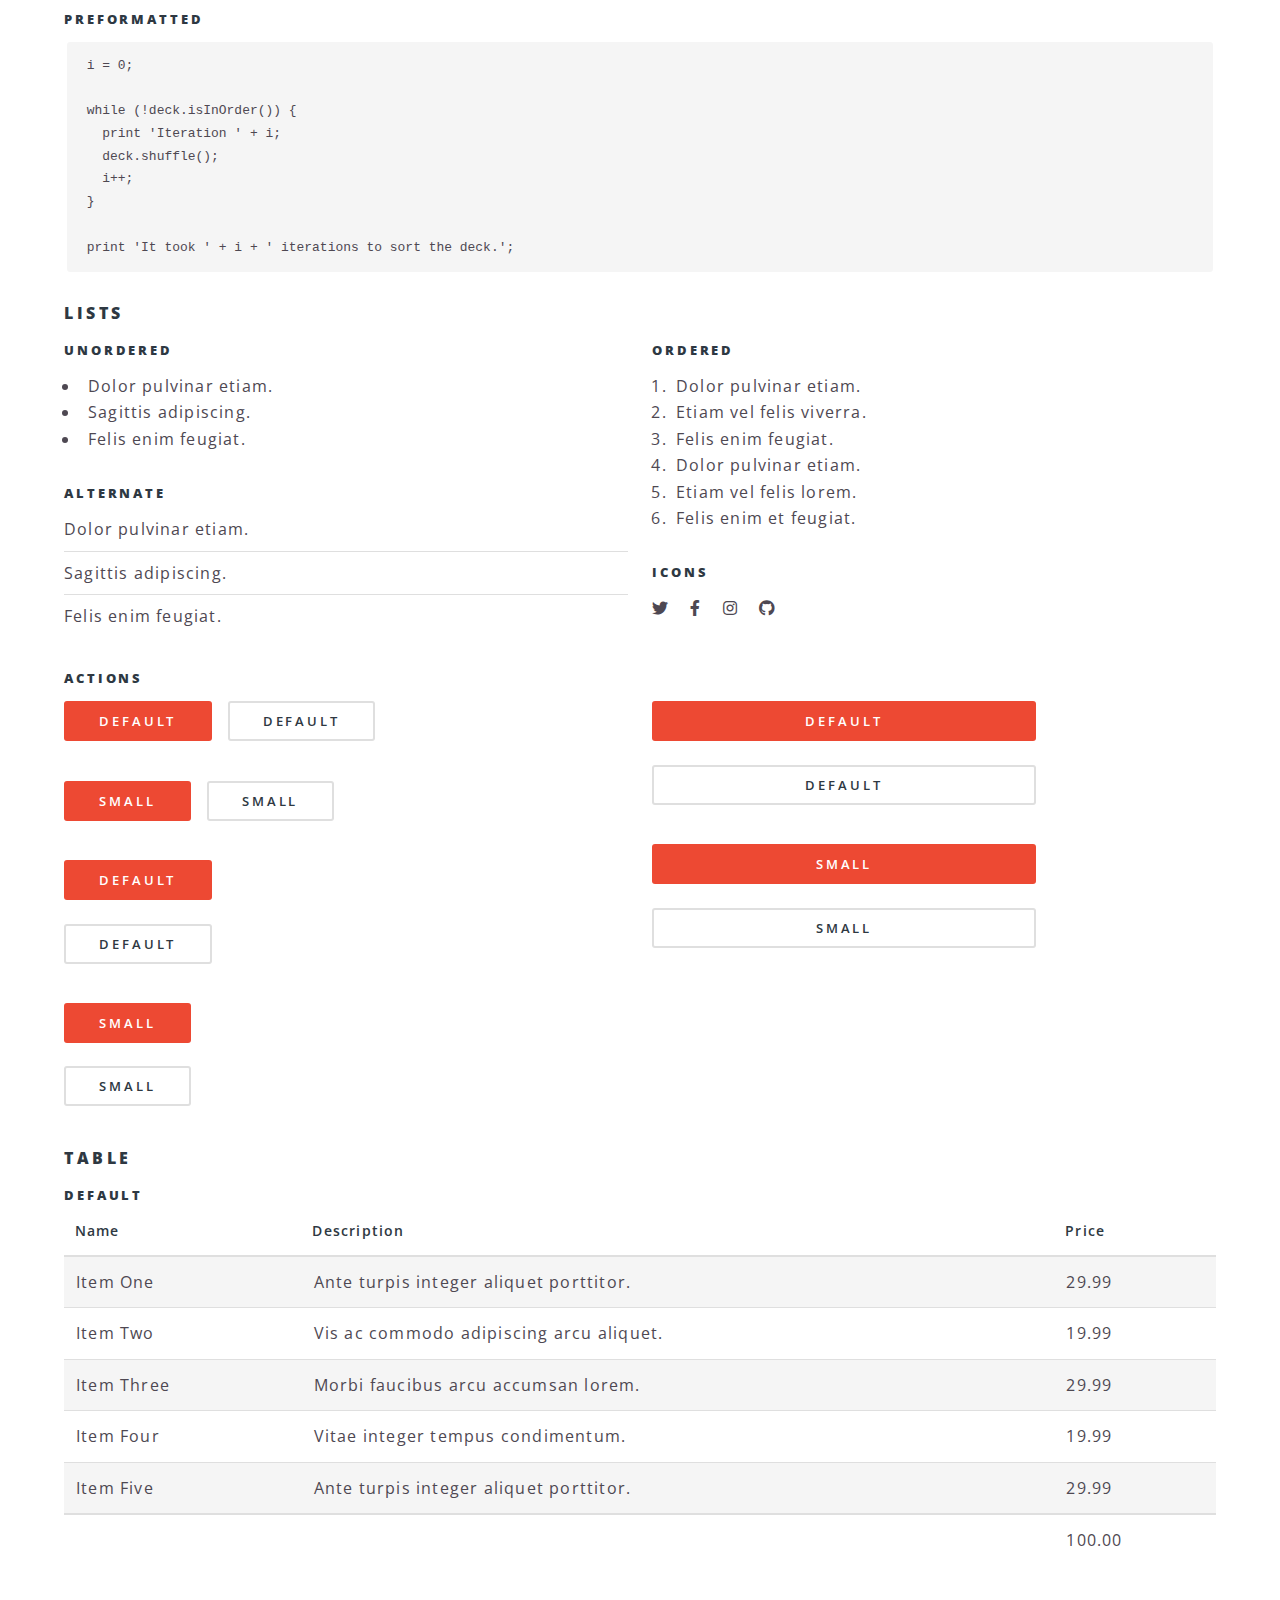
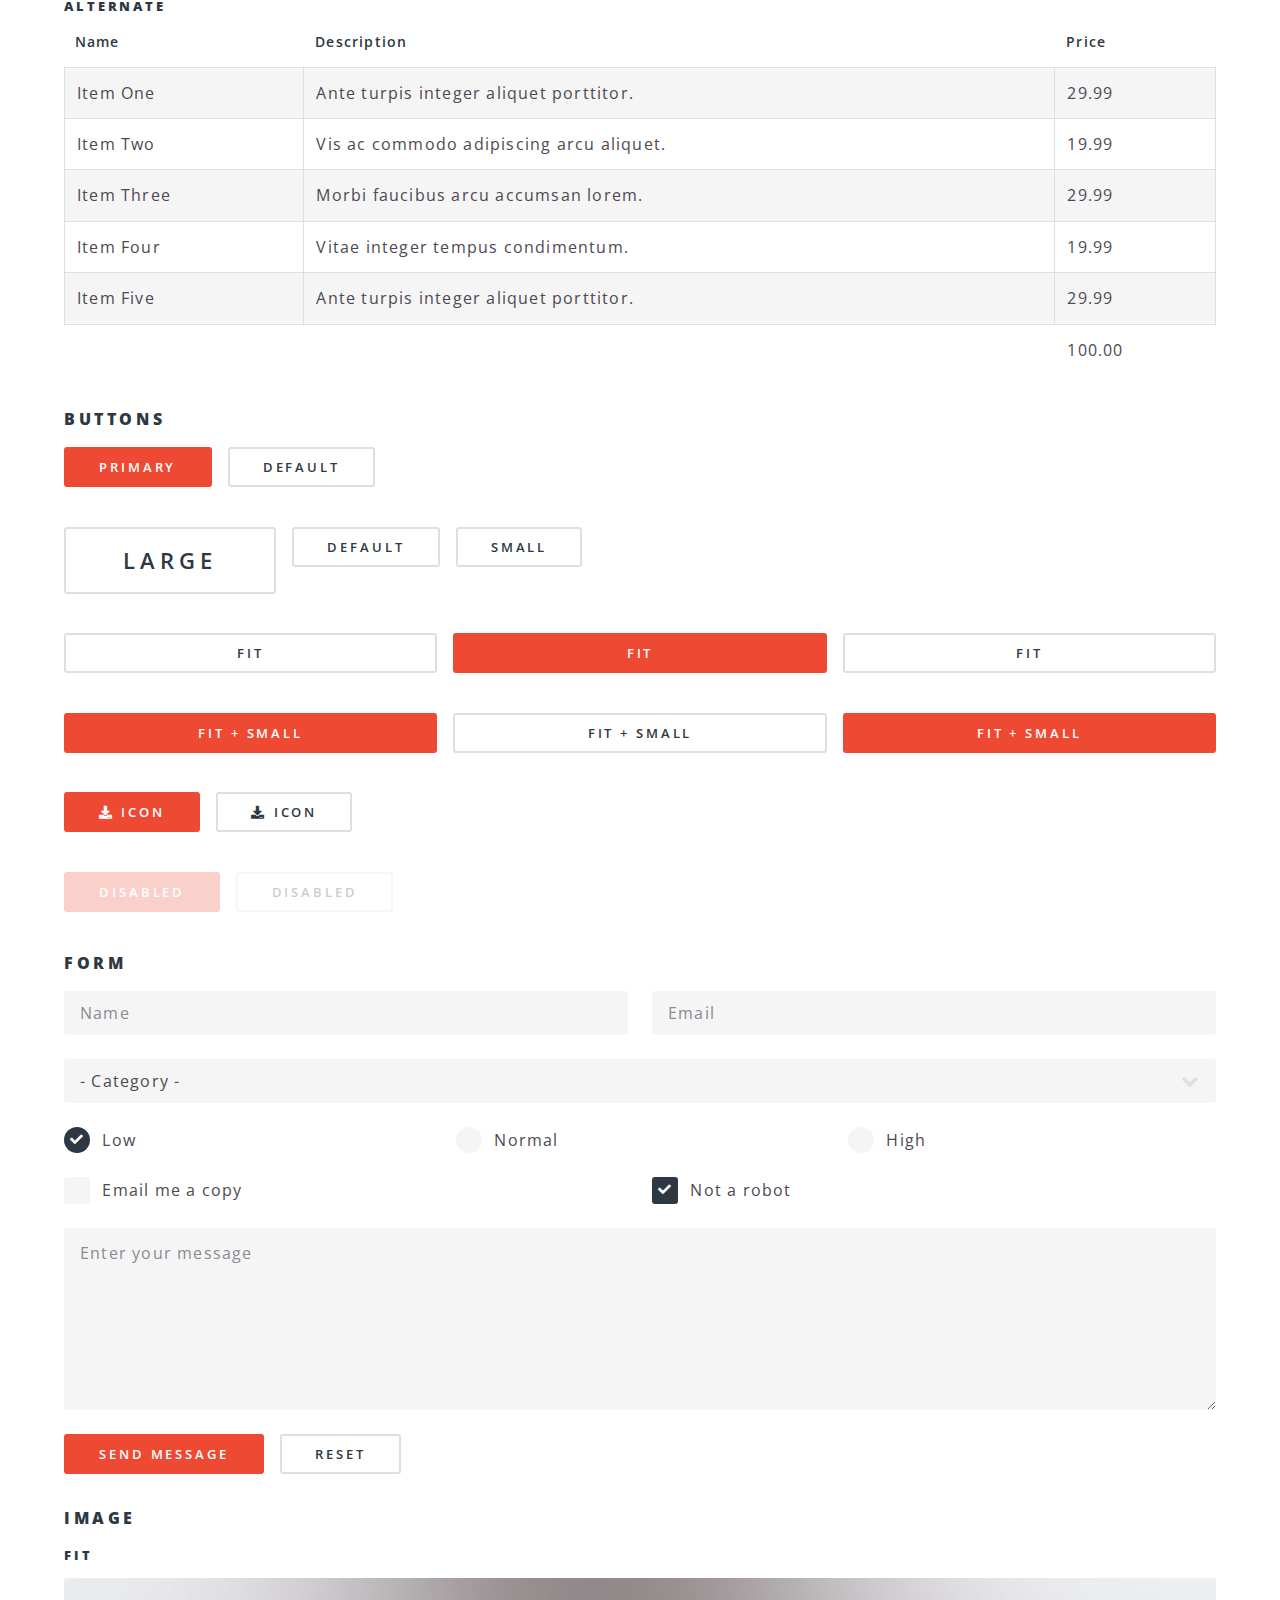
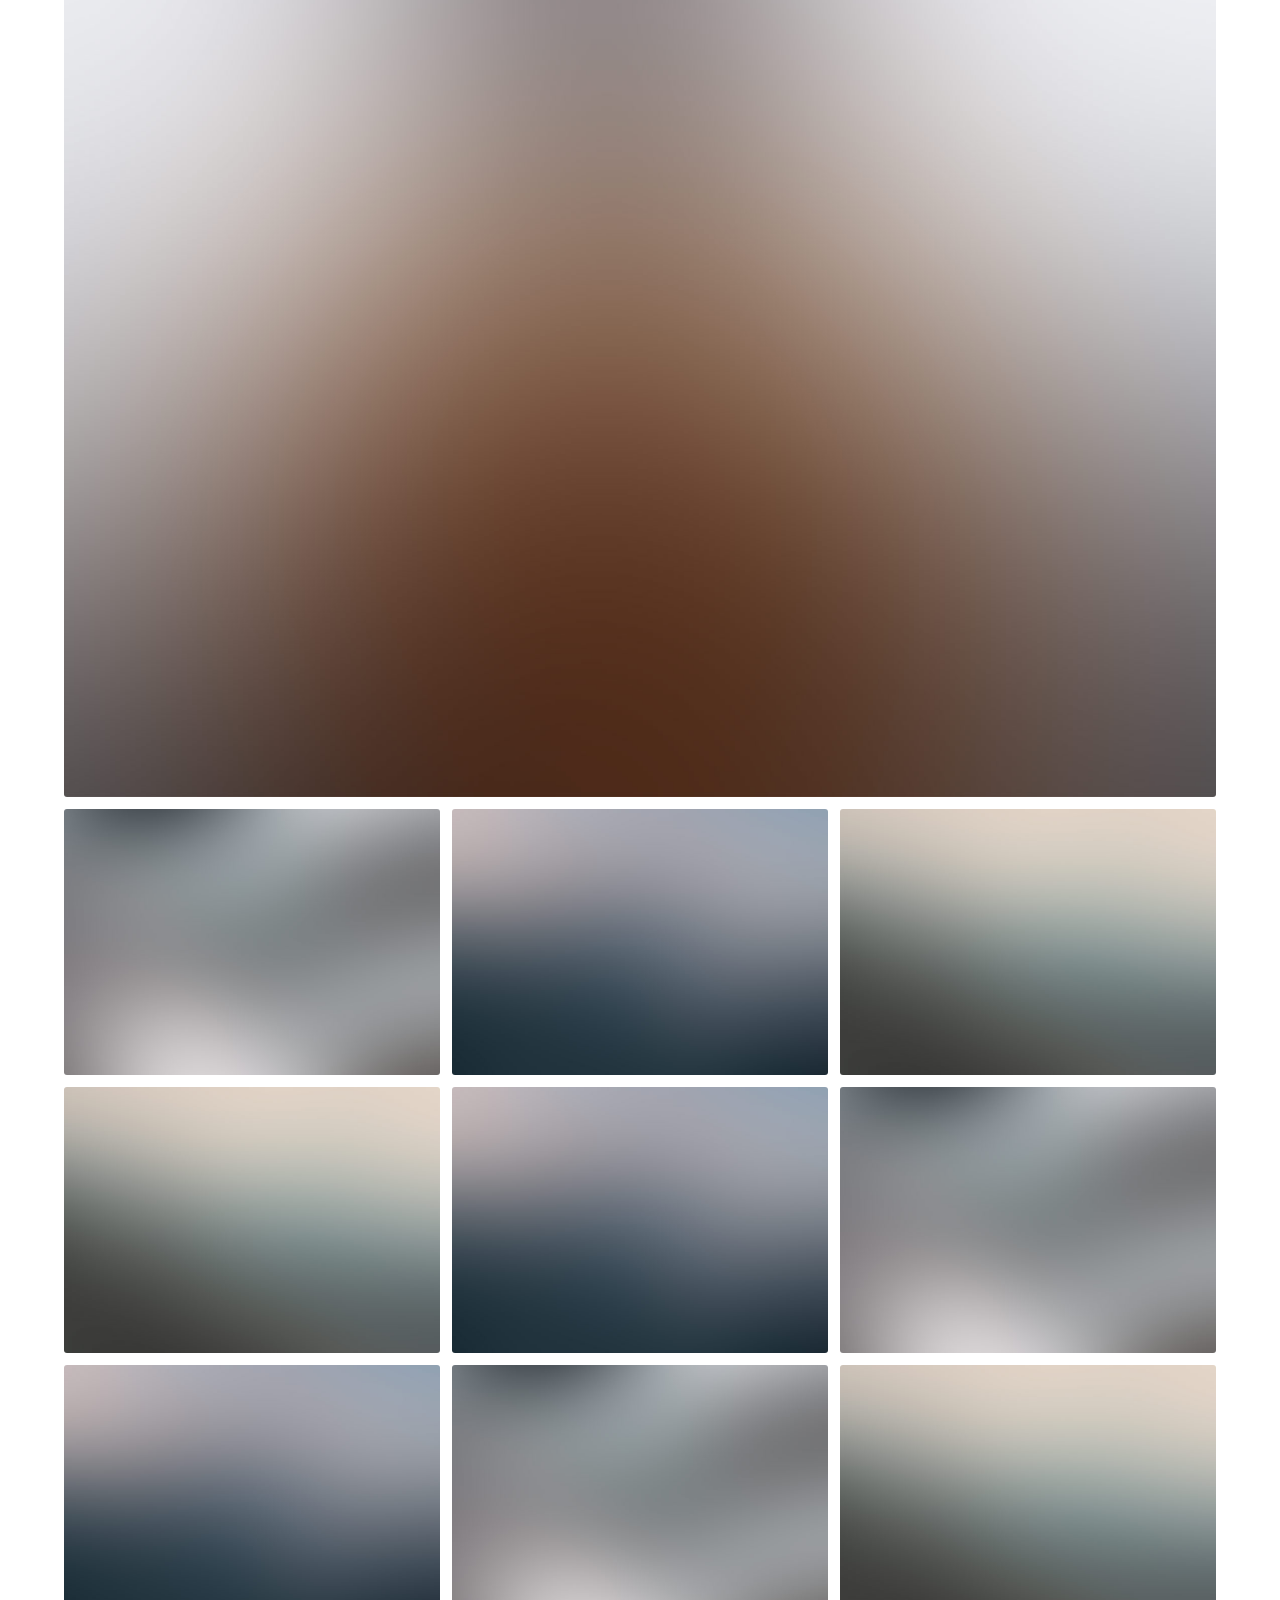
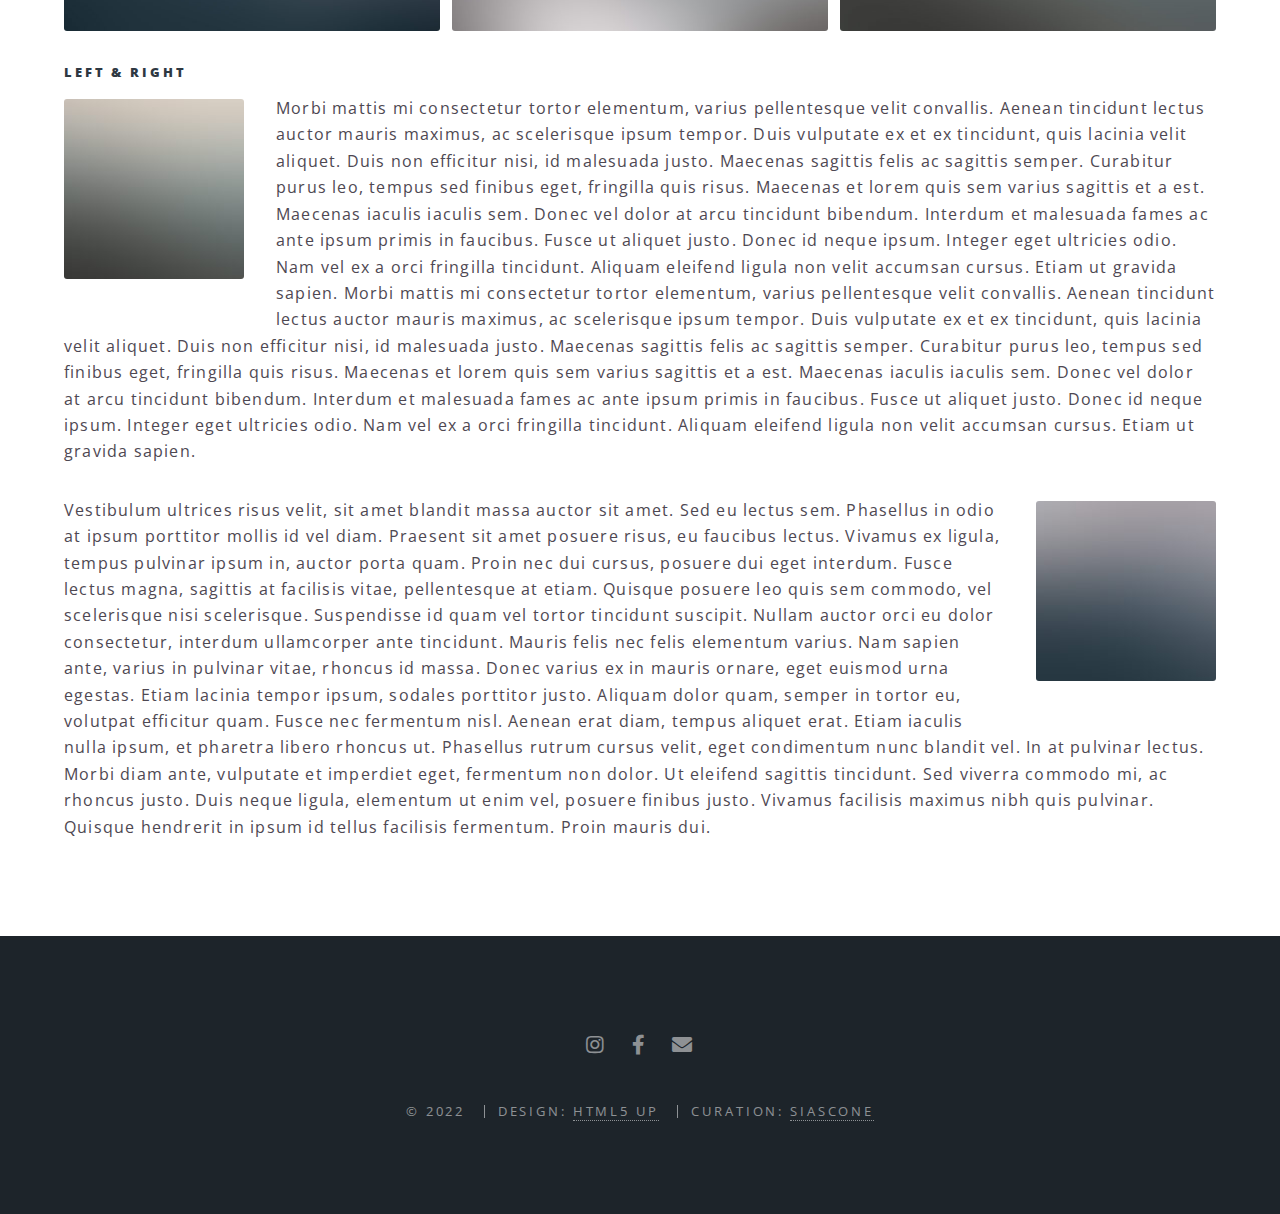
<file: rep.html>
<!DOCTYPE HTML>
<!--
	Spectral by HTML5 UP
	html5up.net | @ajlkn
	Free for personal and commercial use under the CCA 3.0 license (html5up.net/license)
-->
<html>
	<head>
		<title>Elements - Spectral by HTML5 UP</title>
		<meta charset="utf-8" />
		<meta name="viewport" content="width=device-width, initial-scale=1, user-scalable=no" />
		<link rel="stylesheet" href="assets/css/main.css" />
		<noscript><link rel="stylesheet" href="assets/css/noscript.css" /></noscript>
	</head>
	<body class="is-preload">

		<!-- Page Wrapper -->
			<div id="page-wrapper">

				<!-- Header -->
					<header id="header">
						<h1><a href="index.html">Alice Del Simone: Repertoire</a></h1>
						<nav id="nav">
							<ul>
								<li class="special">
									<a href="#menu" class="menuToggle"><span>Menu</span></a>
									<div id="menu">
										<ul>
											<li><a href="index.html">Home</a></li>
											<li><a href="bio.html">Bio</a></li>
											<li><a href="rep.html">Repertoire</a></li>
											<!-- <li><a href="#">Sign Up</a></li> -->
											<!-- <li><a href="#">Log In</a></li> -->
										</ul>
									</div>
								</li>
							</ul>
						</nav>
					</header>

				<!-- Main -->
					<article id="main">
						<header>
							<h2>Repertoire</h2>
							<p>Aliquam ut ex ut interdum donec amet imperdiet eleifend</p>
						</header>
						<section class="wrapper style5">
							<div class="inner">

								<section>
									<h4>Text</h4>
									<p>This is <b>bold</b> and this is <strong>strong</strong>. This is <i>italic</i> and this is <em>emphasized</em>.
									This is <sup>superscript</sup> text and this is <sub>subscript</sub> text.
									This is <u>underlined</u> and this is code: <code>for (;;) { ... }</code>. Finally, <a href="#">this is a link</a>.</p>
									<hr />
									<header>
										<h4>Heading with a Subtitle</h4>
										<p>Lorem ipsum dolor sit amet nullam id egestas urna aliquam</p>
									</header>
									<p>Nunc lacinia ante nunc ac lobortis. Interdum adipiscing gravida odio porttitor sem non mi integer non faucibus ornare mi ut ante amet placerat aliquet. Volutpat eu sed ante lacinia sapien lorem accumsan varius montes viverra nibh in adipiscing blandit tempus accumsan.</p>
									<header>
										<h5>Heading with a Subtitle</h5>
										<p>Lorem ipsum dolor sit amet nullam id egestas urna aliquam</p>
									</header>
									<p>Nunc lacinia ante nunc ac lobortis. Interdum adipiscing gravida odio porttitor sem non mi integer non faucibus ornare mi ut ante amet placerat aliquet. Volutpat eu sed ante lacinia sapien lorem accumsan varius montes viverra nibh in adipiscing blandit tempus accumsan.</p>
									<hr />
									<h2>Heading Level 2</h2>
									<h3>Heading Level 3</h3>
									<h4>Heading Level 4</h4>
									<h5>Heading Level 5</h5>
									<h6>Heading Level 6</h6>
									<hr />
									<h5>Blockquote</h5>
									<blockquote>Fringilla nisl. Donec accumsan interdum nisi, quis tincidunt felis sagittis eget tempus euismod. Vestibulum ante ipsum primis in faucibus vestibulum. Blandit adipiscing eu felis iaculis volutpat ac adipiscing accumsan faucibus. Vestibulum ante ipsum primis in faucibus lorem ipsum dolor sit amet nullam adipiscing eu felis.</blockquote>
									<h5>Preformatted</h5>
									<pre><code>i = 0;

while (!deck.isInOrder()) {
  print 'Iteration ' + i;
  deck.shuffle();
  i++;
}

print 'It took ' + i + ' iterations to sort the deck.';</code></pre>
								</section>

								<section>
									<h4>Lists</h4>
									<div class="row">
										<div class="col-6 col-12-medium">
											<h5>Unordered</h5>
											<ul>
												<li>Dolor pulvinar etiam.</li>
												<li>Sagittis adipiscing.</li>
												<li>Felis enim feugiat.</li>
											</ul>
											<h5>Alternate</h5>
											<ul class="alt">
												<li>Dolor pulvinar etiam.</li>
												<li>Sagittis adipiscing.</li>
												<li>Felis enim feugiat.</li>
											</ul>
										</div>
										<div class="col-6 col-12-medium">
											<h5>Ordered</h5>
											<ol>
												<li>Dolor pulvinar etiam.</li>
												<li>Etiam vel felis viverra.</li>
												<li>Felis enim feugiat.</li>
												<li>Dolor pulvinar etiam.</li>
												<li>Etiam vel felis lorem.</li>
												<li>Felis enim et feugiat.</li>
											</ol>
											<h5>Icons</h5>
											<ul class="icons">
												<li><a href="#" class="icon brands fa-twitter"><span class="label">Twitter</span></a></li>
												<li><a href="#" class="icon brands fa-facebook-f"><span class="label">Facebook</span></a></li>
												<li><a href="#" class="icon brands fa-instagram"><span class="label">Instagram</span></a></li>
												<li><a href="#" class="icon brands fa-github"><span class="label">Github</span></a></li>
											</ul>
										</div>
									</div>
									<h5>Actions</h5>
									<div class="row">
										<div class="col-6 col-12-medium">
											<ul class="actions">
												<li><a href="#" class="button primary">Default</a></li>
												<li><a href="#" class="button">Default</a></li>
											</ul>
											<ul class="actions small">
												<li><a href="#" class="button primary small">Small</a></li>
												<li><a href="#" class="button small">Small</a></li>
											</ul>
											<ul class="actions stacked">
												<li><a href="#" class="button primary">Default</a></li>
												<li><a href="#" class="button">Default</a></li>
											</ul>
											<ul class="actions stacked">
												<li><a href="#" class="button primary small">Small</a></li>
												<li><a href="#" class="button small">Small</a></li>
											</ul>
										</div>
										<div class="col-6 col-12-medium">
											<ul class="actions stacked">
												<li><a href="#" class="button primary fit">Default</a></li>
												<li><a href="#" class="button fit">Default</a></li>
											</ul>
											<ul class="actions stacked">
												<li><a href="#" class="button primary small fit">Small</a></li>
												<li><a href="#" class="button small fit">Small</a></li>
											</ul>
										</div>
									</div>
								</section>

								<section>
									<h4>Table</h4>
									<h5>Default</h5>
									<div class="table-wrapper">
										<table>
											<thead>
												<tr>
													<th>Name</th>
													<th>Description</th>
													<th>Price</th>
												</tr>
											</thead>
											<tbody>
												<tr>
													<td>Item One</td>
													<td>Ante turpis integer aliquet porttitor.</td>
													<td>29.99</td>
												</tr>
												<tr>
													<td>Item Two</td>
													<td>Vis ac commodo adipiscing arcu aliquet.</td>
													<td>19.99</td>
												</tr>
												<tr>
													<td>Item Three</td>
													<td> Morbi faucibus arcu accumsan lorem.</td>
													<td>29.99</td>
												</tr>
												<tr>
													<td>Item Four</td>
													<td>Vitae integer tempus condimentum.</td>
													<td>19.99</td>
												</tr>
												<tr>
													<td>Item Five</td>
													<td>Ante turpis integer aliquet porttitor.</td>
													<td>29.99</td>
												</tr>
											</tbody>
											<tfoot>
												<tr>
													<td colspan="2"></td>
													<td>100.00</td>
												</tr>
											</tfoot>
										</table>
									</div>

									<h5>Alternate</h5>
									<div class="table-wrapper">
										<table class="alt">
											<thead>
												<tr>
													<th>Name</th>
													<th>Description</th>
													<th>Price</th>
												</tr>
											</thead>
											<tbody>
												<tr>
													<td>Item One</td>
													<td>Ante turpis integer aliquet porttitor.</td>
													<td>29.99</td>
												</tr>
												<tr>
													<td>Item Two</td>
													<td>Vis ac commodo adipiscing arcu aliquet.</td>
													<td>19.99</td>
												</tr>
												<tr>
													<td>Item Three</td>
													<td> Morbi faucibus arcu accumsan lorem.</td>
													<td>29.99</td>
												</tr>
												<tr>
													<td>Item Four</td>
													<td>Vitae integer tempus condimentum.</td>
													<td>19.99</td>
												</tr>
												<tr>
													<td>Item Five</td>
													<td>Ante turpis integer aliquet porttitor.</td>
													<td>29.99</td>
												</tr>
											</tbody>
											<tfoot>
												<tr>
													<td colspan="2"></td>
													<td>100.00</td>
												</tr>
											</tfoot>
										</table>
									</div>
								</section>

								<section>
									<h4>Buttons</h4>
									<ul class="actions">
										<li><a href="#" class="button primary">Primary</a></li>
										<li><a href="#" class="button">Default</a></li>
									</ul>
									<ul class="actions">
										<li><a href="#" class="button large">Large</a></li>
										<li><a href="#" class="button">Default</a></li>
										<li><a href="#" class="button small">Small</a></li>
									</ul>
									<ul class="actions fit">
										<li><a href="#" class="button fit">Fit</a></li>
										<li><a href="#" class="button primary fit">Fit</a></li>
										<li><a href="#" class="button fit">Fit</a></li>
									</ul>
									<ul class="actions fit small">
										<li><a href="#" class="button primary fit small">Fit + Small</a></li>
										<li><a href="#" class="button fit small">Fit + Small</a></li>
										<li><a href="#" class="button primary fit small">Fit + Small</a></li>
									</ul>
									<ul class="actions">
										<li><a href="#" class="button primary icon solid fa-download">Icon</a></li>
										<li><a href="#" class="button icon solid fa-download">Icon</a></li>
									</ul>
									<ul class="actions">
										<li><span class="button primary disabled">Disabled</span></li>
										<li><span class="button disabled">Disabled</span></li>
									</ul>
								</section>

								<section>
									<h4>Form</h4>
									<form method="post" action="#">
										<div class="row gtr-uniform">
											<div class="col-6 col-12-xsmall">
												<input type="text" name="demo-name" id="demo-name" value="" placeholder="Name" />
											</div>
											<div class="col-6 col-12-xsmall">
												<input type="email" name="demo-email" id="demo-email" value="" placeholder="Email" />
											</div>
											<div class="col-12">
												<select name="demo-category" id="demo-category">
													<option value="">- Category -</option>
													<option value="1">Manufacturing</option>
													<option value="1">Shipping</option>
													<option value="1">Administration</option>
													<option value="1">Human Resources</option>
												</select>
											</div>
											<div class="col-4 col-12-small">
												<input type="radio" id="demo-priority-low" name="demo-priority" checked>
												<label for="demo-priority-low">Low</label>
											</div>
											<div class="col-4 col-12-small">
												<input type="radio" id="demo-priority-normal" name="demo-priority">
												<label for="demo-priority-normal">Normal</label>
											</div>
											<div class="col-4 col-12-small">
												<input type="radio" id="demo-priority-high" name="demo-priority">
												<label for="demo-priority-high">High</label>
											</div>
											<div class="col-6 col-12-small">
												<input type="checkbox" id="demo-copy" name="demo-copy">
												<label for="demo-copy">Email me a copy</label>
											</div>
											<div class="col-6 col-12-small">
												<input type="checkbox" id="demo-human" name="demo-human" checked>
												<label for="demo-human">Not a robot</label>
											</div>
											<div class="col-12">
												<textarea name="demo-message" id="demo-message" placeholder="Enter your message" rows="6"></textarea>
											</div>
											<div class="col-12">
												<ul class="actions">
													<li><input type="submit" value="Send Message" class="primary" /></li>
													<li><input type="reset" value="Reset" /></li>
												</ul>
											</div>
										</div>
									</form>
								</section>

								<section>
									<h4>Image</h4>
									<h5>Fit</h5>
									<div class="box alt">
										<div class="row gtr-50 gtr-uniform">
											<div class="col-12"><span class="image fit"><img src="images/banner.jpg" alt="" /></span></div>
											<div class="col-4"><span class="image fit"><img src="images/pic01.jpg" alt="" /></span></div>
											<div class="col-4"><span class="image fit"><img src="images/pic02.jpg" alt="" /></span></div>
											<div class="col-4"><span class="image fit"><img src="images/pic03.jpg" alt="" /></span></div>
											<div class="col-4"><span class="image fit"><img src="images/pic03.jpg" alt="" /></span></div>
											<div class="col-4"><span class="image fit"><img src="images/pic02.jpg" alt="" /></span></div>
											<div class="col-4"><span class="image fit"><img src="images/pic01.jpg" alt="" /></span></div>
											<div class="col-4"><span class="image fit"><img src="images/pic02.jpg" alt="" /></span></div>
											<div class="col-4"><span class="image fit"><img src="images/pic01.jpg" alt="" /></span></div>
											<div class="col-4"><span class="image fit"><img src="images/pic03.jpg" alt="" /></span></div>
										</div>
									</div>
									<h5>Left &amp; Right</h5>
									<p><span class="image left"><img src="images/pic04.jpg" alt="" /></span>Morbi mattis mi consectetur tortor elementum, varius pellentesque velit convallis. Aenean tincidunt lectus auctor mauris maximus, ac scelerisque ipsum tempor. Duis vulputate ex et ex tincidunt, quis lacinia velit aliquet. Duis non efficitur nisi, id malesuada justo. Maecenas sagittis felis ac sagittis semper. Curabitur purus leo, tempus sed finibus eget, fringilla quis risus. Maecenas et lorem quis sem varius sagittis et a est. Maecenas iaculis iaculis sem. Donec vel dolor at arcu tincidunt bibendum. Interdum et malesuada fames ac ante ipsum primis in faucibus. Fusce ut aliquet justo. Donec id neque ipsum. Integer eget ultricies odio. Nam vel ex a orci fringilla tincidunt. Aliquam eleifend ligula non velit accumsan cursus. Etiam ut gravida sapien. Morbi mattis mi consectetur tortor elementum, varius pellentesque velit convallis. Aenean tincidunt lectus auctor mauris maximus, ac scelerisque ipsum tempor. Duis vulputate ex et ex tincidunt, quis lacinia velit aliquet. Duis non efficitur nisi, id malesuada justo. Maecenas sagittis felis ac sagittis semper. Curabitur purus leo, tempus sed finibus eget, fringilla quis risus. Maecenas et lorem quis sem varius sagittis et a est. Maecenas iaculis iaculis sem. Donec vel dolor at arcu tincidunt bibendum. Interdum et malesuada fames ac ante ipsum primis in faucibus. Fusce ut aliquet justo. Donec id neque ipsum. Integer eget ultricies odio. Nam vel ex a orci fringilla tincidunt. Aliquam eleifend ligula non velit accumsan cursus. Etiam ut gravida sapien.</p>
									<p><span class="image right"><img src="images/pic05.jpg" alt="" /></span>Vestibulum ultrices risus velit, sit amet blandit massa auctor sit amet. Sed eu lectus sem. Phasellus in odio at ipsum porttitor mollis id vel diam. Praesent sit amet posuere risus, eu faucibus lectus. Vivamus ex ligula, tempus pulvinar ipsum in, auctor porta quam. Proin nec dui cursus, posuere dui eget interdum. Fusce lectus magna, sagittis at facilisis vitae, pellentesque at etiam. Quisque posuere leo quis sem commodo, vel scelerisque nisi scelerisque. Suspendisse id quam vel tortor tincidunt suscipit. Nullam auctor orci eu dolor consectetur, interdum ullamcorper ante tincidunt. Mauris felis nec felis elementum varius. Nam sapien ante, varius in pulvinar vitae, rhoncus id massa. Donec varius ex in mauris ornare, eget euismod urna egestas. Etiam lacinia tempor ipsum, sodales porttitor justo. Aliquam dolor quam, semper in tortor eu, volutpat efficitur quam. Fusce nec fermentum nisl. Aenean erat diam, tempus aliquet erat. Etiam iaculis nulla ipsum, et pharetra libero rhoncus ut. Phasellus rutrum cursus velit, eget condimentum nunc blandit vel. In at pulvinar lectus. Morbi diam ante, vulputate et imperdiet eget, fermentum non dolor. Ut eleifend sagittis tincidunt. Sed viverra commodo mi, ac rhoncus justo. Duis neque ligula, elementum ut enim vel, posuere finibus justo. Vivamus facilisis maximus nibh quis pulvinar. Quisque hendrerit in ipsum id tellus facilisis fermentum. Proin mauris dui.</p>
								</section>

							</div>
						</section>
					</article>

				<!-- Footer -->
					<footer id="footer">
						<ul class="icons">
							<!-- <li><a href="#" class="icon brands fa-twitter"><span class="label">Twitter</span></a></li> -->
							<li><a href="#" class="icon brands fa-instagram"><span class="label">Instagram</span></a></li>
							<li><a href="#" class="icon brands fa-facebook-f"><span class="label">Facebook</span></a></li>
							<!-- <li><a href="#" class="icon brands fa-dribbble"><span class="label">Dribbble</span></a></li> -->
							<li><a href="#" class="icon solid fa-envelope"><span class="label">Email</span></a></li>
						</ul>
						<ul class="copyright">
							<li>&copy; 2022</li>
							<li>Design: <a href="http://html5up.net">HTML5 UP</a></li>
							<li> Curation: <a href="https://github.com/siascone">siascone</a></li>
						</ul>
					</footer>

			</div>

		<!-- Scripts -->
			<script src="assets/js/jquery.min.js"></script>
			<script src="assets/js/jquery.scrollex.min.js"></script>
			<script src="assets/js/jquery.scrolly.min.js"></script>
			<script src="assets/js/browser.min.js"></script>
			<script src="assets/js/breakpoints.min.js"></script>
			<script src="assets/js/util.js"></script>
			<script src="assets/js/main.js"></script>

	</body>
</html>
</file>
<file: assets/css/noscript.css>
/*
	Spectral by HTML5 UP
	html5up.net | @ajlkn
	Free for personal and commercial use under the CCA 3.0 license (html5up.net/license)
*/

/* Banner */

	body.is-preload #banner h2 {
		-moz-transform: none;
		-webkit-transform: none;
		-ms-transform: none;
		transform: none;
		opacity: 1;
	}

		body.is-preload #banner h2:before, body.is-preload #banner h2:after {
			width: 100%;
		}

	body.is-preload #banner .more {
		-moz-transform: none;
		-webkit-transform: none;
		-ms-transform: none;
		transform: none;
		opacity: 1;
	}

	body.is-preload #banner:after {
		opacity: 0;
	}
</file>
<file: assets/css/main.css>
@import url(fontawesome-all.min.css);
@import url("https://fonts.googleapis.com/css?family=Open+Sans:400,400italic,600,600italic,800,800italic");

/*
	Spectral by HTML5 UP
	html5up.net | @ajlkn
	Free for personal and commercial use under the CCA 3.0 license (html5up.net/license)
*/

html, body, div, span, applet, object,
iframe, h1, h2, h3, h4, h5, h6, p, blockquote,
pre, a, abbr, acronym, address, big, cite,
code, del, dfn, em, img, ins, kbd, q, s, samp,
small, strike, strong, sub, sup, tt, var, b,
u, i, center, dl, dt, dd, ol, ul, li, fieldset,
form, label, legend, table, caption, tbody,
tfoot, thead, tr, th, td, article, aside,
canvas, details, embed, figure, figcaption,
footer, header, hgroup, menu, nav, output, ruby,
section, summary, time, mark, audio, video {
	margin: 0;
	padding: 0;
	border: 0;
	font-size: 100%;
	font: inherit;
	vertical-align: baseline;}

article, aside, details, figcaption, figure,
footer, header, hgroup, menu, nav, section {
	display: block;}

html {
	scroll-behavior: smooth;
}
	
body {
	line-height: 1;
}

ol, ul {
	list-style: none;
}

blockquote, q {
	quotes: none;
}

	blockquote:before, blockquote:after, q:before, q:after {
		content: '';
		content: none;
	}

table {
	border-collapse: collapse;
	border-spacing: 0;
}

body {
	-webkit-text-size-adjust: none;
}

mark {
	background-color: transparent;
	color: inherit;
}

input::-moz-focus-inner {
	border: 0;
	padding: 0;
}

input, select, textarea {
	-moz-appearance: none;
	-webkit-appearance: none;
	-ms-appearance: none;
	appearance: none;
}



/* Basic */

	@-ms-viewport {
		width: device-width;
	}

	html {
		box-sizing: border-box;
	}

	*, *:before, *:after {
		box-sizing: inherit;
	}

	body {
		background: #2e3842;
	}

		body.is-preload *, body.is-preload *:before, body.is-preload *:after {
			-moz-animation: none !important;
			-webkit-animation: none !important;
			-ms-animation: none !important;
			animation: none !important;
			-moz-transition: none !important;
			-webkit-transition: none !important;
			-ms-transition: none !important;
			transition: none !important;
		}

	body, input, select, textarea {
		color: #fff;
		font-family: "Open Sans", Helvetica, sans-serif;
		font-size: 15pt;
		font-weight: 400;
		letter-spacing: 0.075em;
		line-height: 1.65em;
	}

		@media screen and (max-width: 1680px) {

			body, input, select, textarea {
				font-size: 13pt;
			}

		}

		@media screen and (max-width: 1280px) {

			body, input, select, textarea {
				font-size: 12pt;
			}

		}

		@media screen and (max-width: 736px) {

			body, input, select, textarea {
				font-size: 11pt;
				letter-spacing: 0.0375em;
			}

		}

	a {
		-moz-transition: color 0.2s ease, border-bottom-color 0.2s ease;
		-webkit-transition: color 0.2s ease, border-bottom-color 0.2s ease;
		-ms-transition: color 0.2s ease, border-bottom-color 0.2s ease;
		transition: color 0.2s ease, border-bottom-color 0.2s ease;
		border-bottom: dotted 1px;
		color: inherit;
		text-decoration: none;
	}

		a:hover {
			border-bottom-color: transparent;
		}

		/* a#resume-link {
			border-bottom-color: transparent !important;
		} */

		/* a#resume-link {
			text-decoration: none !important;
			border: none !important;
		}

		a#resume-link:hover {
			text-decoration: none !important;
			border: none !important;
		} */

	strong, b {
		color: #fff;
		font-weight: 600;
	}

	em, i {
		font-style: italic;
	}

	p {
		margin: 0 0 2em 0;
	}

	h1, h2, h3, h4, h5, h6 {
		color: #fff;
		font-weight: 800;
		letter-spacing: 0.225em;
		line-height: 1em;
		margin: 0 0 1em 0;
		text-transform: uppercase;
	}

		h1 a, h2 a, h3 a, h4 a, h5 a, h6 a {
			color: inherit;
			text-decoration: none;
		}

	h2 {
		font-size: 1.35em;
		line-height: 1.75em;
	}

		@media screen and (max-width: 736px) {

			h2 {
				font-size: 1.1em;
				line-height: 1.65em;
			}

		}

	h3 {
		font-size: 1.15em;
		line-height: 1.75em;
	}

		@media screen and (max-width: 736px) {

			h3 {
				font-size: 1em;
				line-height: 1.65em;
			}

		}

	h4 {
		font-size: 1em;
		line-height: 1.5em;
	}

	h5 {
		font-size: 0.8em;
		line-height: 1.5em;
	}

	h6 {
		font-size: 0.7em;
		line-height: 1.5em;
	}

	sub {
		font-size: 0.8em;
		position: relative;
		top: 0.5em;
	}

	sup {
		font-size: 0.8em;
		position: relative;
		top: -0.5em;
	}

	hr {
		border: 0;
		border-bottom: solid 2px #fff;
		margin: 3em 0;
	}

		hr.major {
			margin: 4.5em 0;
		}

	blockquote {
		border-left: solid 4px #fff;
		font-style: italic;
		margin: 0 0 2em 0;
		padding: 0.5em 0 0.5em 2em;
	}

	code {
		background: rgba(144, 144, 144, 0.25);
		border-radius: 3px;
		font-family: "Courier New", monospace;
		font-size: 0.9em;
		letter-spacing: 0;
		margin: 0 0.25em;
		padding: 0.25em 0.65em;
	}

	pre {
		-webkit-overflow-scrolling: touch;
		font-family: "Courier New", monospace;
		font-size: 0.9em;
		margin: 0 0 2em 0;
	}

		pre code {
			display: block;
			line-height: 1.75em;
			padding: 1em 1.5em;
			overflow-x: auto;
		}

	.align-left {
		text-align: left;
	}

	.align-center {
		text-align: center;
	}

	.align-right {
		text-align: right;
	}

/* Row */

	.row {
		display: flex;
		flex-wrap: wrap;
		box-sizing: border-box;
		align-items: stretch;
	}

		.row > * {
			box-sizing: border-box;
		}

		.row.gtr-uniform > * > :last-child {
			margin-bottom: 0;
		}

		.row.aln-left {
			justify-content: flex-start;
		}

		.row.aln-center {
			justify-content: center;
		}

		.row.aln-right {
			justify-content: flex-end;
		}

		.row.aln-top {
			align-items: flex-start;
		}

		.row.aln-middle {
			align-items: center;
		}

		.row.aln-bottom {
			align-items: flex-end;
		}

		.row > .imp {
			order: -1;
		}

		.row > .col-1 {
			width: 8.33333%;
		}

		.row > .off-1 {
			margin-left: 8.33333%;
		}

		.row > .col-2 {
			width: 16.66667%;
		}

		.row > .off-2 {
			margin-left: 16.66667%;
		}

		.row > .col-3 {
			width: 25%;
		}

		.row > .off-3 {
			margin-left: 25%;
		}

		.row > .col-4 {
			width: 33.33333%;
		}

		.row > .off-4 {
			margin-left: 33.33333%;
		}

		.row > .col-5 {
			width: 41.66667%;
		}

		.row > .off-5 {
			margin-left: 41.66667%;
		}

		.row > .col-6 {
			width: 50%;
		}

		.row > .off-6 {
			margin-left: 50%;
		}

		.row > .col-7 {
			width: 58.33333%;
		}

		.row > .off-7 {
			margin-left: 58.33333%;
		}

		.row > .col-8 {
			width: 66.66667%;
		}

		.row > .off-8 {
			margin-left: 66.66667%;
		}

		.row > .col-9 {
			width: 75%;
		}

		.row > .off-9 {
			margin-left: 75%;
		}

		.row > .col-10 {
			width: 83.33333%;
		}

		.row > .off-10 {
			margin-left: 83.33333%;
		}

		.row > .col-11 {
			width: 91.66667%;
		}

		.row > .off-11 {
			margin-left: 91.66667%;
		}

		.row > .col-12 {
			width: 100%;
		}

		.row > .off-12 {
			margin-left: 100%;
		}

		.row.gtr-0 {
			margin-top: 0;
			margin-left: 0em;
		}

			.row.gtr-0 > * {
				padding: 0 0 0 0em;
			}

			.row.gtr-0.gtr-uniform {
				margin-top: 0em;
			}

				.row.gtr-0.gtr-uniform > * {
					padding-top: 0em;
				}

		.row.gtr-25 {
			margin-top: 0;
			margin-left: -0.375em;
		}

			.row.gtr-25 > * {
				padding: 0 0 0 0.375em;
			}

			.row.gtr-25.gtr-uniform {
				margin-top: -0.375em;
			}

				.row.gtr-25.gtr-uniform > * {
					padding-top: 0.375em;
				}

		.row.gtr-50 {
			margin-top: 0;
			margin-left: -0.75em;
		}

			.row.gtr-50 > * {
				padding: 0 0 0 0.75em;
			}

			.row.gtr-50.gtr-uniform {
				margin-top: -0.75em;
			}

				.row.gtr-50.gtr-uniform > * {
					padding-top: 0.75em;
				}

		.row {
			margin-top: 0;
			margin-left: -1.5em;
		}

			.row > * {
				padding: 0 0 0 1.5em;
			}

			.row.gtr-uniform {
				margin-top: -1.5em;
			}

				.row.gtr-uniform > * {
					padding-top: 1.5em;
				}

		.row.gtr-150 {
			margin-top: 0;
			margin-left: -2.25em;
		}

			.row.gtr-150 > * {
				padding: 0 0 0 2.25em;
			}

			.row.gtr-150.gtr-uniform {
				margin-top: -2.25em;
			}

				.row.gtr-150.gtr-uniform > * {
					padding-top: 2.25em;
				}

		.row.gtr-200 {
			margin-top: 0;
			margin-left: -3em;
		}

			.row.gtr-200 > * {
				padding: 0 0 0 3em;
			}

			.row.gtr-200.gtr-uniform {
				margin-top: -3em;
			}

				.row.gtr-200.gtr-uniform > * {
					padding-top: 3em;
				}

		@media screen and (max-width: 1680px) {

			.row {
				display: flex;
				flex-wrap: wrap;
				box-sizing: border-box;
				align-items: stretch;
			}

				.row > * {
					box-sizing: border-box;
				}

				.row.gtr-uniform > * > :last-child {
					margin-bottom: 0;
				}

				.row.aln-left {
					justify-content: flex-start;
				}

				.row.aln-center {
					justify-content: center;
				}

				.row.aln-right {
					justify-content: flex-end;
				}

				.row.aln-top {
					align-items: flex-start;
				}

				.row.aln-middle {
					align-items: center;
				}

				.row.aln-bottom {
					align-items: flex-end;
				}

				.row > .imp-xlarge {
					order: -1;
				}

				.row > .col-1-xlarge {
					width: 8.33333%;
				}

				.row > .off-1-xlarge {
					margin-left: 8.33333%;
				}

				.row > .col-2-xlarge {
					width: 16.66667%;
				}

				.row > .off-2-xlarge {
					margin-left: 16.66667%;
				}

				.row > .col-3-xlarge {
					width: 25%;
				}

				.row > .off-3-xlarge {
					margin-left: 25%;
				}

				.row > .col-4-xlarge {
					width: 33.33333%;
				}

				.row > .off-4-xlarge {
					margin-left: 33.33333%;
				}

				.row > .col-5-xlarge {
					width: 41.66667%;
				}

				.row > .off-5-xlarge {
					margin-left: 41.66667%;
				}

				.row > .col-6-xlarge {
					width: 50%;
				}

				.row > .off-6-xlarge {
					margin-left: 50%;
				}

				.row > .col-7-xlarge {
					width: 58.33333%;
				}

				.row > .off-7-xlarge {
					margin-left: 58.33333%;
				}

				.row > .col-8-xlarge {
					width: 66.66667%;
				}

				.row > .off-8-xlarge {
					margin-left: 66.66667%;
				}

				.row > .col-9-xlarge {
					width: 75%;
				}

				.row > .off-9-xlarge {
					margin-left: 75%;
				}

				.row > .col-10-xlarge {
					width: 83.33333%;
				}

				.row > .off-10-xlarge {
					margin-left: 83.33333%;
				}

				.row > .col-11-xlarge {
					width: 91.66667%;
				}

				.row > .off-11-xlarge {
					margin-left: 91.66667%;
				}

				.row > .col-12-xlarge {
					width: 100%;
				}

				.row > .off-12-xlarge {
					margin-left: 100%;
				}

				.row.gtr-0 {
					margin-top: 0;
					margin-left: 0em;
				}

					.row.gtr-0 > * {
						padding: 0 0 0 0em;
					}

					.row.gtr-0.gtr-uniform {
						margin-top: 0em;
					}

						.row.gtr-0.gtr-uniform > * {
							padding-top: 0em;
						}

				.row.gtr-25 {
					margin-top: 0;
					margin-left: -0.375em;
				}

					.row.gtr-25 > * {
						padding: 0 0 0 0.375em;
					}

					.row.gtr-25.gtr-uniform {
						margin-top: -0.375em;
					}

						.row.gtr-25.gtr-uniform > * {
							padding-top: 0.375em;
						}

				.row.gtr-50 {
					margin-top: 0;
					margin-left: -0.75em;
				}

					.row.gtr-50 > * {
						padding: 0 0 0 0.75em;
					}

					.row.gtr-50.gtr-uniform {
						margin-top: -0.75em;
					}

						.row.gtr-50.gtr-uniform > * {
							padding-top: 0.75em;
						}

				.row {
					margin-top: 0;
					margin-left: -1.5em;
				}

					.row > * {
						padding: 0 0 0 1.5em;
					}

					.row.gtr-uniform {
						margin-top: -1.5em;
					}

						.row.gtr-uniform > * {
							padding-top: 1.5em;
						}

				.row.gtr-150 {
					margin-top: 0;
					margin-left: -2.25em;
				}

					.row.gtr-150 > * {
						padding: 0 0 0 2.25em;
					}

					.row.gtr-150.gtr-uniform {
						margin-top: -2.25em;
					}

						.row.gtr-150.gtr-uniform > * {
							padding-top: 2.25em;
						}

				.row.gtr-200 {
					margin-top: 0;
					margin-left: -3em;
				}

					.row.gtr-200 > * {
						padding: 0 0 0 3em;
					}

					.row.gtr-200.gtr-uniform {
						margin-top: -3em;
					}

						.row.gtr-200.gtr-uniform > * {
							padding-top: 3em;
						}

		}

		@media screen and (max-width: 1280px) {

			.row {
				display: flex;
				flex-wrap: wrap;
				box-sizing: border-box;
				align-items: stretch;
			}

				.row > * {
					box-sizing: border-box;
				}

				.row.gtr-uniform > * > :last-child {
					margin-bottom: 0;
				}

				.row.aln-left {
					justify-content: flex-start;
				}

				.row.aln-center {
					justify-content: center;
				}

				.row.aln-right {
					justify-content: flex-end;
				}

				.row.aln-top {
					align-items: flex-start;
				}

				.row.aln-middle {
					align-items: center;
				}

				.row.aln-bottom {
					align-items: flex-end;
				}

				.row > .imp-large {
					order: -1;
				}

				.row > .col-1-large {
					width: 8.33333%;
				}

				.row > .off-1-large {
					margin-left: 8.33333%;
				}

				.row > .col-2-large {
					width: 16.66667%;
				}

				.row > .off-2-large {
					margin-left: 16.66667%;
				}

				.row > .col-3-large {
					width: 25%;
				}

				.row > .off-3-large {
					margin-left: 25%;
				}

				.row > .col-4-large {
					width: 33.33333%;
				}

				.row > .off-4-large {
					margin-left: 33.33333%;
				}

				.row > .col-5-large {
					width: 41.66667%;
				}

				.row > .off-5-large {
					margin-left: 41.66667%;
				}

				.row > .col-6-large {
					width: 50%;
				}

				.row > .off-6-large {
					margin-left: 50%;
				}

				.row > .col-7-large {
					width: 58.33333%;
				}

				.row > .off-7-large {
					margin-left: 58.33333%;
				}

				.row > .col-8-large {
					width: 66.66667%;
				}

				.row > .off-8-large {
					margin-left: 66.66667%;
				}

				.row > .col-9-large {
					width: 75%;
				}

				.row > .off-9-large {
					margin-left: 75%;
				}

				.row > .col-10-large {
					width: 83.33333%;
				}

				.row > .off-10-large {
					margin-left: 83.33333%;
				}

				.row > .col-11-large {
					width: 91.66667%;
				}

				.row > .off-11-large {
					margin-left: 91.66667%;
				}

				.row > .col-12-large {
					width: 100%;
				}

				.row > .off-12-large {
					margin-left: 100%;
				}

				.row.gtr-0 {
					margin-top: 0;
					margin-left: 0em;
				}

					.row.gtr-0 > * {
						padding: 0 0 0 0em;
					}

					.row.gtr-0.gtr-uniform {
						margin-top: 0em;
					}

						.row.gtr-0.gtr-uniform > * {
							padding-top: 0em;
						}

				.row.gtr-25 {
					margin-top: 0;
					margin-left: -0.375em;
				}

					.row.gtr-25 > * {
						padding: 0 0 0 0.375em;
					}

					.row.gtr-25.gtr-uniform {
						margin-top: -0.375em;
					}

						.row.gtr-25.gtr-uniform > * {
							padding-top: 0.375em;
						}

				.row.gtr-50 {
					margin-top: 0;
					margin-left: -0.75em;
				}

					.row.gtr-50 > * {
						padding: 0 0 0 0.75em;
					}

					.row.gtr-50.gtr-uniform {
						margin-top: -0.75em;
					}

						.row.gtr-50.gtr-uniform > * {
							padding-top: 0.75em;
						}

				.row {
					margin-top: 0;
					margin-left: -1.5em;
				}

					.row > * {
						padding: 0 0 0 1.5em;
					}

					.row.gtr-uniform {
						margin-top: -1.5em;
					}

						.row.gtr-uniform > * {
							padding-top: 1.5em;
						}

				.row.gtr-150 {
					margin-top: 0;
					margin-left: -2.25em;
				}

					.row.gtr-150 > * {
						padding: 0 0 0 2.25em;
					}

					.row.gtr-150.gtr-uniform {
						margin-top: -2.25em;
					}

						.row.gtr-150.gtr-uniform > * {
							padding-top: 2.25em;
						}

				.row.gtr-200 {
					margin-top: 0;
					margin-left: -3em;
				}

					.row.gtr-200 > * {
						padding: 0 0 0 3em;
					}

					.row.gtr-200.gtr-uniform {
						margin-top: -3em;
					}

						.row.gtr-200.gtr-uniform > * {
							padding-top: 3em;
						}

		}

		@media screen and (max-width: 980px) {

			.row {
				display: flex;
				flex-wrap: wrap;
				box-sizing: border-box;
				align-items: stretch;
			}

				.row > * {
					box-sizing: border-box;
				}

				.row.gtr-uniform > * > :last-child {
					margin-bottom: 0;
				}

				.row.aln-left {
					justify-content: flex-start;
				}

				.row.aln-center {
					justify-content: center;
				}

				.row.aln-right {
					justify-content: flex-end;
				}

				.row.aln-top {
					align-items: flex-start;
				}

				.row.aln-middle {
					align-items: center;
				}

				.row.aln-bottom {
					align-items: flex-end;
				}

				.row > .imp-medium {
					order: -1;
				}

				.row > .col-1-medium {
					width: 8.33333%;
				}

				.row > .off-1-medium {
					margin-left: 8.33333%;
				}

				.row > .col-2-medium {
					width: 16.66667%;
				}

				.row > .off-2-medium {
					margin-left: 16.66667%;
				}

				.row > .col-3-medium {
					width: 25%;
				}

				.row > .off-3-medium {
					margin-left: 25%;
				}

				.row > .col-4-medium {
					width: 33.33333%;
				}

				.row > .off-4-medium {
					margin-left: 33.33333%;
				}

				.row > .col-5-medium {
					width: 41.66667%;
				}

				.row > .off-5-medium {
					margin-left: 41.66667%;
				}

				.row > .col-6-medium {
					width: 50%;
				}

				.row > .off-6-medium {
					margin-left: 50%;
				}

				.row > .col-7-medium {
					width: 58.33333%;
				}

				.row > .off-7-medium {
					margin-left: 58.33333%;
				}

				.row > .col-8-medium {
					width: 66.66667%;
				}

				.row > .off-8-medium {
					margin-left: 66.66667%;
				}

				.row > .col-9-medium {
					width: 75%;
				}

				.row > .off-9-medium {
					margin-left: 75%;
				}

				.row > .col-10-medium {
					width: 83.33333%;
				}

				.row > .off-10-medium {
					margin-left: 83.33333%;
				}

				.row > .col-11-medium {
					width: 91.66667%;
				}

				.row > .off-11-medium {
					margin-left: 91.66667%;
				}

				.row > .col-12-medium {
					width: 100%;
				}

				.row > .off-12-medium {
					margin-left: 100%;
				}

				.row.gtr-0 {
					margin-top: 0;
					margin-left: 0em;
				}

					.row.gtr-0 > * {
						padding: 0 0 0 0em;
					}

					.row.gtr-0.gtr-uniform {
						margin-top: 0em;
					}

						.row.gtr-0.gtr-uniform > * {
							padding-top: 0em;
						}

				.row.gtr-25 {
					margin-top: 0;
					margin-left: -0.375em;
				}

					.row.gtr-25 > * {
						padding: 0 0 0 0.375em;
					}

					.row.gtr-25.gtr-uniform {
						margin-top: -0.375em;
					}

						.row.gtr-25.gtr-uniform > * {
							padding-top: 0.375em;
						}

				.row.gtr-50 {
					margin-top: 0;
					margin-left: -0.75em;
				}

					.row.gtr-50 > * {
						padding: 0 0 0 0.75em;
					}

					.row.gtr-50.gtr-uniform {
						margin-top: -0.75em;
					}

						.row.gtr-50.gtr-uniform > * {
							padding-top: 0.75em;
						}

				.row {
					margin-top: 0;
					margin-left: -1.5em;
				}

					.row > * {
						padding: 0 0 0 1.5em;
					}

					.row.gtr-uniform {
						margin-top: -1.5em;
					}

						.row.gtr-uniform > * {
							padding-top: 1.5em;
						}

				.row.gtr-150 {
					margin-top: 0;
					margin-left: -2.25em;
				}

					.row.gtr-150 > * {
						padding: 0 0 0 2.25em;
					}

					.row.gtr-150.gtr-uniform {
						margin-top: -2.25em;
					}

						.row.gtr-150.gtr-uniform > * {
							padding-top: 2.25em;
						}

				.row.gtr-200 {
					margin-top: 0;
					margin-left: -3em;
				}

					.row.gtr-200 > * {
						padding: 0 0 0 3em;
					}

					.row.gtr-200.gtr-uniform {
						margin-top: -3em;
					}

						.row.gtr-200.gtr-uniform > * {
							padding-top: 3em;
						}

		}

		@media screen and (max-width: 736px) {

			.row {
				display: flex;
				flex-wrap: wrap;
				box-sizing: border-box;
				align-items: stretch;
			}

				.row > * {
					box-sizing: border-box;
				}

				.row.gtr-uniform > * > :last-child {
					margin-bottom: 0;
				}

				.row.aln-left {
					justify-content: flex-start;
				}

				.row.aln-center {
					justify-content: center;
				}

				.row.aln-right {
					justify-content: flex-end;
				}

				.row.aln-top {
					align-items: flex-start;
				}

				.row.aln-middle {
					align-items: center;
				}

				.row.aln-bottom {
					align-items: flex-end;
				}

				.row > .imp-small {
					order: -1;
				}

				.row > .col-1-small {
					width: 8.33333%;
				}

				.row > .off-1-small {
					margin-left: 8.33333%;
				}

				.row > .col-2-small {
					width: 16.66667%;
				}

				.row > .off-2-small {
					margin-left: 16.66667%;
				}

				.row > .col-3-small {
					width: 25%;
				}

				.row > .off-3-small {
					margin-left: 25%;
				}

				.row > .col-4-small {
					width: 33.33333%;
				}

				.row > .off-4-small {
					margin-left: 33.33333%;
				}

				.row > .col-5-small {
					width: 41.66667%;
				}

				.row > .off-5-small {
					margin-left: 41.66667%;
				}

				.row > .col-6-small {
					width: 50%;
				}

				.row > .off-6-small {
					margin-left: 50%;
				}

				.row > .col-7-small {
					width: 58.33333%;
				}

				.row > .off-7-small {
					margin-left: 58.33333%;
				}

				.row > .col-8-small {
					width: 66.66667%;
				}

				.row > .off-8-small {
					margin-left: 66.66667%;
				}

				.row > .col-9-small {
					width: 75%;
				}

				.row > .off-9-small {
					margin-left: 75%;
				}

				.row > .col-10-small {
					width: 83.33333%;
				}

				.row > .off-10-small {
					margin-left: 83.33333%;
				}

				.row > .col-11-small {
					width: 91.66667%;
				}

				.row > .off-11-small {
					margin-left: 91.66667%;
				}

				.row > .col-12-small {
					width: 100%;
				}

				.row > .off-12-small {
					margin-left: 100%;
				}

				.row.gtr-0 {
					margin-top: 0;
					margin-left: 0em;
				}

					.row.gtr-0 > * {
						padding: 0 0 0 0em;
					}

					.row.gtr-0.gtr-uniform {
						margin-top: 0em;
					}

						.row.gtr-0.gtr-uniform > * {
							padding-top: 0em;
						}

				.row.gtr-25 {
					margin-top: 0;
					margin-left: -0.375em;
				}

					.row.gtr-25 > * {
						padding: 0 0 0 0.375em;
					}

					.row.gtr-25.gtr-uniform {
						margin-top: -0.375em;
					}

						.row.gtr-25.gtr-uniform > * {
							padding-top: 0.375em;
						}

				.row.gtr-50 {
					margin-top: 0;
					margin-left: -0.75em;
				}

					.row.gtr-50 > * {
						padding: 0 0 0 0.75em;
					}

					.row.gtr-50.gtr-uniform {
						margin-top: -0.75em;
					}

						.row.gtr-50.gtr-uniform > * {
							padding-top: 0.75em;
						}

				.row {
					margin-top: 0;
					margin-left: -1.5em;
				}

					.row > * {
						padding: 0 0 0 1.5em;
					}

					.row.gtr-uniform {
						margin-top: -1.5em;
					}

						.row.gtr-uniform > * {
							padding-top: 1.5em;
						}

				.row.gtr-150 {
					margin-top: 0;
					margin-left: -2.25em;
				}

					.row.gtr-150 > * {
						padding: 0 0 0 2.25em;
					}

					.row.gtr-150.gtr-uniform {
						margin-top: -2.25em;
					}

						.row.gtr-150.gtr-uniform > * {
							padding-top: 2.25em;
						}

				.row.gtr-200 {
					margin-top: 0;
					margin-left: -3em;
				}

					.row.gtr-200 > * {
						padding: 0 0 0 3em;
					}

					.row.gtr-200.gtr-uniform {
						margin-top: -3em;
					}

						.row.gtr-200.gtr-uniform > * {
							padding-top: 3em;
						}

		}

		@media screen and (max-width: 480px) {

			.row {
				display: flex;
				flex-wrap: wrap;
				box-sizing: border-box;
				align-items: stretch;
			}

				.row > * {
					box-sizing: border-box;
				}

				.row.gtr-uniform > * > :last-child {
					margin-bottom: 0;
				}

				.row.aln-left {
					justify-content: flex-start;
				}

				.row.aln-center {
					justify-content: center;
				}

				.row.aln-right {
					justify-content: flex-end;
				}

				.row.aln-top {
					align-items: flex-start;
				}

				.row.aln-middle {
					align-items: center;
				}

				.row.aln-bottom {
					align-items: flex-end;
				}

				.row > .imp-xsmall {
					order: -1;
				}

				.row > .col-1-xsmall {
					width: 8.33333%;
				}

				.row > .off-1-xsmall {
					margin-left: 8.33333%;
				}

				.row > .col-2-xsmall {
					width: 16.66667%;
				}

				.row > .off-2-xsmall {
					margin-left: 16.66667%;
				}

				.row > .col-3-xsmall {
					width: 25%;
				}

				.row > .off-3-xsmall {
					margin-left: 25%;
				}

				.row > .col-4-xsmall {
					width: 33.33333%;
				}

				.row > .off-4-xsmall {
					margin-left: 33.33333%;
				}

				.row > .col-5-xsmall {
					width: 41.66667%;
				}

				.row > .off-5-xsmall {
					margin-left: 41.66667%;
				}

				.row > .col-6-xsmall {
					width: 50%;
				}

				.row > .off-6-xsmall {
					margin-left: 50%;
				}

				.row > .col-7-xsmall {
					width: 58.33333%;
				}

				.row > .off-7-xsmall {
					margin-left: 58.33333%;
				}

				.row > .col-8-xsmall {
					width: 66.66667%;
				}

				.row > .off-8-xsmall {
					margin-left: 66.66667%;
				}

				.row > .col-9-xsmall {
					width: 75%;
				}

				.row > .off-9-xsmall {
					margin-left: 75%;
				}

				.row > .col-10-xsmall {
					width: 83.33333%;
				}

				.row > .off-10-xsmall {
					margin-left: 83.33333%;
				}

				.row > .col-11-xsmall {
					width: 91.66667%;
				}

				.row > .off-11-xsmall {
					margin-left: 91.66667%;
				}

				.row > .col-12-xsmall {
					width: 100%;
				}

				.row > .off-12-xsmall {
					margin-left: 100%;
				}

				.row.gtr-0 {
					margin-top: 0;
					margin-left: 0em;
				}

					.row.gtr-0 > * {
						padding: 0 0 0 0em;
					}

					.row.gtr-0.gtr-uniform {
						margin-top: 0em;
					}

						.row.gtr-0.gtr-uniform > * {
							padding-top: 0em;
						}

				.row.gtr-25 {
					margin-top: 0;
					margin-left: -0.375em;
				}

					.row.gtr-25 > * {
						padding: 0 0 0 0.375em;
					}

					.row.gtr-25.gtr-uniform {
						margin-top: -0.375em;
					}

						.row.gtr-25.gtr-uniform > * {
							padding-top: 0.375em;
						}

				.row.gtr-50 {
					margin-top: 0;
					margin-left: -0.75em;
				}

					.row.gtr-50 > * {
						padding: 0 0 0 0.75em;
					}

					.row.gtr-50.gtr-uniform {
						margin-top: -0.75em;
					}

						.row.gtr-50.gtr-uniform > * {
							padding-top: 0.75em;
						}

				.row {
					margin-top: 0;
					margin-left: -1.5em;
				}

					.row > * {
						padding: 0 0 0 1.5em;
					}

					.row.gtr-uniform {
						margin-top: -1.5em;
					}

						.row.gtr-uniform > * {
							padding-top: 1.5em;
						}

				.row.gtr-150 {
					margin-top: 0;
					margin-left: -2.25em;
				}

					.row.gtr-150 > * {
						padding: 0 0 0 2.25em;
					}

					.row.gtr-150.gtr-uniform {
						margin-top: -2.25em;
					}

						.row.gtr-150.gtr-uniform > * {
							padding-top: 2.25em;
						}

				.row.gtr-200 {
					margin-top: 0;
					margin-left: -3em;
				}

					.row.gtr-200 > * {
						padding: 0 0 0 3em;
					}

					.row.gtr-200.gtr-uniform {
						margin-top: -3em;
					}

						.row.gtr-200.gtr-uniform > * {
							padding-top: 3em;
						}

		}

/* Section/Article */

	section.special, article.special {
		text-align: center;
	}

	header p {
		color: rgba(255, 255, 255, 0.5);
		position: relative;
		top: -0.25em;
	}

	header h3 + p {
		font-size: 1.1em;
	}

	header h4 + p,
	header h5 + p,
	header h6 + p {
		font-size: 0.9em;
	}

	header.major {
		margin: 0 0 3.5em 0;
	}

		header.major h2, header.major h3, header.major h4, header.major h5, header.major h6 {
			border-bottom: solid 2px #fff;
			display: inline-block;
			padding-bottom: 1em;
			position: relative;
		}

			header.major h2:after, header.major h3:after, header.major h4:after, header.major h5:after, header.major h6:after {
				content: '';
				display: block;
				height: 1px;
			}

		header.major p {
			color: #fff;
			top: 0;
		}

		@media screen and (max-width: 736px) {

			header.major {
				margin: 0 0 2em 0;
			}

		}

	@media screen and (max-width: 980px) {

		header br {
			display: none;
		}

	}

/* Form */

	form {
		margin: 0 0 2em 0;
	}

	label {
		color: #fff;
		display: block;
		font-size: 0.9em;
		font-weight: 600;
		margin: 0 0 1em 0;
	}

	input[type="text"],
	input[type="password"],
	input[type="email"],
	select,
	textarea {
		-moz-appearance: none;
		-webkit-appearance: none;
		-ms-appearance: none;
		appearance: none;
		background-color: rgba(144, 144, 144, 0.25);
		border-radius: 3px;
		border: none;
		color: inherit;
		display: block;
		outline: 0;
		padding: 0 1em;
		text-decoration: none;
		width: 100%;
	}

		input[type="text"]:invalid,
		input[type="password"]:invalid,
		input[type="email"]:invalid,
		select:invalid,
		textarea:invalid {
			box-shadow: none;
		}

		input[type="text"]:focus,
		input[type="password"]:focus,
		input[type="email"]:focus,
		select:focus,
		textarea:focus {
			box-shadow: 0 0 0 2px #21b2a6;
		}

	select {
		background-size: 1.25em;
		background-repeat: no-repeat;
		background-position: calc(100% - 1em) center;
		height: 2.75em;
		padding-right: 2.75em;
		text-overflow: ellipsis;
	}

		select:focus::-ms-value {
			background-color: transparent;
		}

		select::-ms-expand {
			display: none;
		}

	input[type="text"],
	input[type="password"],
	input[type="email"],
	select {
		height: 2.75em;
	}

	textarea {
		padding: 0.75em 1em;
	}

	input[type="checkbox"],
	input[type="radio"] {
		-moz-appearance: none;
		-webkit-appearance: none;
		-ms-appearance: none;
		appearance: none;
		display: block;
		float: left;
		margin-right: -2em;
		opacity: 0;
		width: 1em;
		z-index: -1;
	}

		input[type="checkbox"] + label,
		input[type="radio"] + label {
			text-decoration: none;
			color: #fff;
			cursor: pointer;
			display: inline-block;
			font-size: 1em;
			font-weight: 400;
			padding-left: 2.4em;
			padding-right: 0.75em;
			position: relative;
		}

			input[type="checkbox"] + label:before,
			input[type="radio"] + label:before {
				-moz-osx-font-smoothing: grayscale;
				-webkit-font-smoothing: antialiased;
				display: inline-block;
				font-style: normal;
				font-variant: normal;
				text-rendering: auto;
				line-height: 1;
				text-transform: none !important;
				font-family: 'Font Awesome 5 Free';
				font-weight: 900;
			}

			input[type="checkbox"] + label:before,
			input[type="radio"] + label:before {
				background: rgba(144, 144, 144, 0.25);
				border-radius: 3px;
				content: '';
				display: inline-block;
				font-size: 0.8em;
				height: 2.0625em;
				left: 0;
				line-height: 2.0625em;
				position: absolute;
				text-align: center;
				top: 0;
				width: 2.0625em;
			}

		input[type="checkbox"]:checked + label:before,
		input[type="radio"]:checked + label:before {
			background: #2e3842;
			color: #fff;
			content: '\f00c';
		}

		input[type="checkbox"]:focus + label:before,
		input[type="radio"]:focus + label:before {
			box-shadow: 0 0 0 2px #21b2a6;
		}

	input[type="checkbox"] + label:before {
		border-radius: 3px;
	}

	input[type="radio"] + label:before {
		border-radius: 100%;
	}

	::-webkit-input-placeholder {
		color: rgba(255, 255, 255, 0.5) !important;
		opacity: 1.0;
	}

	:-moz-placeholder {
		color: rgba(255, 255, 255, 0.5) !important;
		opacity: 1.0;
	}

	::-moz-placeholder {
		color: rgba(255, 255, 255, 0.5) !important;
		opacity: 1.0;
	}

	:-ms-input-placeholder {
		color: rgba(255, 255, 255, 0.5) !important;
		opacity: 1.0;
	}

/* Box */

	.box {
		border-radius: 3px;
		border: solid 2px #fff;
		margin-bottom: 2em;
		padding: 1.5em;
	}

		.box > :last-child,
		.box > :last-child > :last-child,
		.box > :last-child > :last-child > :last-child {
			margin-bottom: 0;
		}

		.box.alt {
			border: 0;
			border-radius: 0;
			padding: 0;
		}

/* Icon */

	.icon {
		text-decoration: none;
		border-bottom: none;
		position: relative;
	}

		.icon:before {
			-moz-osx-font-smoothing: grayscale;
			-webkit-font-smoothing: antialiased;
			display: inline-block;
			font-style: normal;
			font-variant: normal;
			text-rendering: auto;
			line-height: 1;
			text-transform: none !important;
			font-family: 'Font Awesome 5 Free';
			font-weight: 400;
		}

		.icon > .label {
			display: none;
		}

		.icon:before {
			line-height: inherit;
		}

		.icon.solid:before {
			font-weight: 900;
		}

		.icon.brands:before {
			font-family: 'Font Awesome 5 Brands';
		}

		.icon.major {
			-moz-transform: rotate(-45deg);
			-webkit-transform: rotate(-45deg);
			-ms-transform: rotate(-45deg);
			transform: rotate(-45deg);
			border-radius: 3px;
			border: solid 2px #fff;
			display: inline-block;
			font-size: 1.35em;
			height: calc(3em + 2px);
			line-height: 3em;
			text-align: center;
			width: calc(3em + 2px);
		}

			.icon.major:before {
				-moz-transform: rotate(45deg);
				-webkit-transform: rotate(45deg);
				-ms-transform: rotate(45deg);
				transform: rotate(45deg);
				display: inline-block;
				font-size: 1.5em;
			}

			@media screen and (max-width: 736px) {

				.icon.major {
					font-size: 1em;
				}

			}

		.icon.style1 {
			color: #00ffcc;
		}

		.icon.style2 {
			color: #00f0ff;
		}

		.icon.style3 {
			color: #76ddff;
		}

/* Image */

	.image {
		border-radius: 3px;
		border: 0;
		display: inline-block;
		position: relative;
	}

		.image img {
			border-radius: 3px;
			display: block;
		}

		.image.left {
			float: left;
			margin: 0 2em 2em 0;
			top: 0.25em;
		}

		.image.right {
			float: right;
			margin: 0 0 2em 2em;
			top: 0.25em;
		}

		.image.left, .image.right {
			max-width: 40%;
		}

			.image.left img, .image.right img {
				width: 100%;
			}

		.image.fit {
			display: block;
			margin: 0 0 2em 0;
			width: 100%;
		}

			.image.fit img {
				width: 100%;
			}

/* List */

	ol {
		list-style: decimal;
		margin: 0 0 2em 0;
		padding-left: 1.25em;
	}

		ol li {
			padding-left: 0.25em;
		}

	ul {
		list-style: disc;
		margin: 0 0 2em 0;
		padding-left: 1em;
	}

		ul li {
			padding-left: 0.5em;
		}

		ul.alt {
			list-style: none;
			padding-left: 0;
		}

			ul.alt li {
				border-top: solid 1px #fff;
				padding: 0.5em 0;
			}

				ul.alt li:first-child {
					border-top: 0;
					padding-top: 0;
				}

	dl {
		margin: 0 0 2em 0;
	}

/* Actions */

	ul.actions {
		display: -moz-flex;
		display: -webkit-flex;
		display: -ms-flex;
		display: flex;
		cursor: default;
		list-style: none;
		margin-left: -1em;
		padding-left: 0;
	}

		ul.actions li {
			padding: 0 0 0 1em;
			vertical-align: middle;
		}

		ul.actions.special {
			-moz-justify-content: center;
			-webkit-justify-content: center;
			-ms-justify-content: center;
			justify-content: center;
			width: 100%;
			margin-left: 0;
		}

			ul.actions.special li:first-child {
				padding-left: 0;
			}

		ul.actions.stacked {
			-moz-flex-direction: column;
			-webkit-flex-direction: column;
			-ms-flex-direction: column;
			flex-direction: column;
			margin-left: 0;
		}

			ul.actions.stacked li {
				padding: 1em 0 0 0;
			}

				ul.actions.stacked li:first-child {
					padding-top: 0;
				}

		ul.actions.fit {
			width: calc(100% + 1em);
		}

			ul.actions.fit li {
				-moz-flex-grow: 1;
				-webkit-flex-grow: 1;
				-ms-flex-grow: 1;
				flex-grow: 1;
				-moz-flex-shrink: 1;
				-webkit-flex-shrink: 1;
				-ms-flex-shrink: 1;
				flex-shrink: 1;
				width: 100%;
			}

				ul.actions.fit li > * {
					width: 100%;
				}

			ul.actions.fit.stacked {
				width: 100%;
			}

		@media screen and (max-width: 480px) {

			ul.actions:not(.fixed) {
				-moz-flex-direction: column;
				-webkit-flex-direction: column;
				-ms-flex-direction: column;
				flex-direction: column;
				margin-left: 0;
				width: 100% !important;
			}

				ul.actions:not(.fixed) li {
					-moz-flex-grow: 1;
					-webkit-flex-grow: 1;
					-ms-flex-grow: 1;
					flex-grow: 1;
					-moz-flex-shrink: 1;
					-webkit-flex-shrink: 1;
					-ms-flex-shrink: 1;
					flex-shrink: 1;
					padding: 1em 0 0 0;
					text-align: center;
					width: 100%;
				}

					ul.actions:not(.fixed) li > * {
						width: 100%;
					}

					ul.actions:not(.fixed) li:first-child {
						padding-top: 0;
					}

					ul.actions:not(.fixed) li input[type="submit"],
					ul.actions:not(.fixed) li input[type="reset"],
					ul.actions:not(.fixed) li input[type="button"],
					ul.actions:not(.fixed) li button,
					ul.actions:not(.fixed) li .button {
						width: 100%;
					}

						ul.actions:not(.fixed) li input[type="submit"].icon:before,
						ul.actions:not(.fixed) li input[type="reset"].icon:before,
						ul.actions:not(.fixed) li input[type="button"].icon:before,
						ul.actions:not(.fixed) li button.icon:before,
						ul.actions:not(.fixed) li .button.icon:before {
							margin-left: -0.5em;
						}

		}

/* Icons */

	ul.icons {
		cursor: default;
		list-style: none;
		padding-left: 0;
	}

		ul.icons li {
			display: inline-block;
			padding: 0 1em 0 0;
		}

			ul.icons li:last-child {
				padding-right: 0 !important;
			}

		ul.icons.major {
			padding: 1em 0;
		}

			ul.icons.major li {
				padding-right: 3.5em;
			}

				@media screen and (max-width: 736px) {

					ul.icons.major li {
						padding: 0 1em !important;
					}

				}

/* Table */

	.table-wrapper {
		-webkit-overflow-scrolling: touch;
		overflow-x: auto;
	}

	table {
		margin: 0 0 2em 0;
		width: 100%;
	}

		table tbody tr {
			border: solid 1px #fff;
			border-left: 0;
			border-right: 0;
		}

			table tbody tr:nth-child(2n + 1) {
				background-color: rgba(144, 144, 144, 0.25);
			}

		table td {
			padding: 0.75em 0.75em;
		}

		table th {
			color: #fff;
			font-size: 0.9em;
			font-weight: 600;
			padding: 0 0.75em 0.75em 0.75em;
			text-align: left;
		}

		table thead {
			border-bottom: solid 2px #fff;
		}

		table tfoot {
			border-top: solid 2px #fff;
		}

		table.alt {
			border-collapse: separate;
		}

			table.alt tbody tr td {
				border: solid 1px #fff;
				border-left-width: 0;
				border-top-width: 0;
			}

				table.alt tbody tr td:first-child {
					border-left-width: 1px;
				}

			table.alt tbody tr:first-child td {
				border-top-width: 1px;
			}

			table.alt thead {
				border-bottom: 0;
			}

			table.alt tfoot {
				border-top: 0;
			}

/* Button */

	input[type="submit"],
	input[type="reset"],
	input[type="button"],
	button,
	.button {
		-moz-appearance: none;
		-webkit-appearance: none;
		-ms-appearance: none;
		appearance: none;
		-moz-transition: background-color 0.2s ease-in-out, color 0.2s ease-in-out;
		-webkit-transition: background-color 0.2s ease-in-out, color 0.2s ease-in-out;
		-ms-transition: background-color 0.2s ease-in-out, color 0.2s ease-in-out;
		transition: background-color 0.2s ease-in-out, color 0.2s ease-in-out;
		background-color: transparent;
		border-radius: 3px;
		border: 0;
		box-shadow: inset 0 0 0 2px #fff;
		color: #fff;
		cursor: pointer;
		display: inline-block;
		font-size: 0.8em;
		font-weight: 600;
		height: 3.125em;
		letter-spacing: 0.225em;
		line-height: 3.125em;
		max-width: 30em;
		padding: 0 2.75em;
		text-align: center;
		text-decoration: none;
		text-transform: uppercase;
		white-space: nowrap;
		overflow: hidden;
		text-overflow: ellipsis;
	}

		input[type="submit"]:hover,
		input[type="reset"]:hover,
		input[type="button"]:hover,
		button:hover,
		.button:hover {
			background-color: rgba(144, 144, 144, 0.25);
		}

		input[type="submit"]:active,
		input[type="reset"]:active,
		input[type="button"]:active,
		button:active,
		.button:active {
			background-color: rgba(144, 144, 144, 0.5);
		}

		input[type="submit"].icon:before,
		input[type="reset"].icon:before,
		input[type="button"].icon:before,
		button.icon:before,
		.button.icon:before {
			margin-right: 0.5em;
		}

		input[type="submit"].fit,
		input[type="reset"].fit,
		input[type="button"].fit,
		button.fit,
		.button.fit {
			width: 100%;
		}

		input[type="submit"].small,
		input[type="reset"].small,
		input[type="button"].small,
		button.small,
		.button.small {
			font-size: 0.8em;
		}

		input[type="submit"].large,
		input[type="reset"].large,
		input[type="button"].large,
		button.large,
		.button.large {
			font-size: 1.35em;
		}

		input[type="submit"].primary,
		input[type="reset"].primary,
		input[type="button"].primary,
		button.primary,
		.button.primary {
			background-color: #ed4933;
			box-shadow: none !important;
			color: #ffffff !important;
		}

			input[type="submit"].primary:hover,
			input[type="reset"].primary:hover,
			input[type="button"].primary:hover,
			button.primary:hover,
			.button.primary:hover {
				background-color: #ef5e4a !important;
			}

			input[type="submit"].primary:active,
			input[type="reset"].primary:active,
			input[type="button"].primary:active,
			button.primary:active,
			.button.primary:active {
				background-color: #eb341c !important;
			}

		input[type="submit"].disabled, input[type="submit"]:disabled,
		input[type="reset"].disabled,
		input[type="reset"]:disabled,
		input[type="button"].disabled,
		input[type="button"]:disabled,
		button.disabled,
		button:disabled,
		.button.disabled,
		.button:disabled {
			pointer-events: none;
			opacity: 0.25;
		}

		@media screen and (max-width: 736px) {

			input[type="submit"],
			input[type="reset"],
			input[type="button"],
			button,
			.button {
				height: 3.75em;
				line-height: 3.75em;
			}

		}

		.style6 {
			background-color: #505393;
			color: #d3d4e4;
		}

		.style6:hover {
			background-color: #575a90 !important;
		}

/* Features */

	.features {
		display: -moz-flex;
		display: -webkit-flex;
		display: -ms-flex;
		display: flex;
		-moz-flex-wrap: wrap;
		-webkit-flex-wrap: wrap;
		-ms-flex-wrap: wrap;
		flex-wrap: wrap;
		-moz-justify-content: center;
		-webkit-justify-content: center;
		-ms-justify-content: center;
		justify-content: center;
		list-style: none;
		padding: 0;
		width: 100%;
	}

		.features li {
			padding: 4em 4em 2em 6em ;
			display: block;
			position: relative;
			text-align: left;
			width: 50%;
		}

			.features li:nth-child(1) {
				background-color: rgba(0, 0, 0, 0.035);
			}

			.features li:nth-child(2) {
				background-color: rgba(0, 0, 0, 0.07);
			}

			.features li:nth-child(3) {
				background-color: rgba(0, 0, 0, 0.105);
			}

			.features li:nth-child(4) {
				background-color: rgba(0, 0, 0, 0.14);
			}

			.features li:nth-child(5) {
				background-color: rgba(0, 0, 0, 0.175);
			}

			.features li:nth-child(6) {
				background-color: rgba(0, 0, 0, 0.21);
			}

			.features li:nth-child(7) {
				background-color: rgba(0, 0, 0, 0.245);
			}

			.features li:nth-child(8) {
				background-color: rgba(0, 0, 0, 0.28);
			}

			.features li:nth-child(9) {
				background-color: rgba(0, 0, 0, 0.315);
			}

			.features li:nth-child(10) {
				background-color: rgba(0, 0, 0, 0.35);
			}

			.features li:before {
				display: block;
				color: #00ffcc;
				position: absolute;
				left: 1.75em;
				top: 2.75em;
				font-size: 1.5em;
			}

			.features li:nth-child(1) {
				border-top-left-radius: 3px;
			}

			.features li:nth-child(2) {
				border-top-right-radius: 3px;
			}

			.features li:nth-last-child(1) {
				border-bottom-right-radius: 3px;
			}

			.features li:nth-last-child(2) {
				border-bottom-left-radius: 3px;
			}

			@media screen and (max-width: 980px) {

				.features li {
					padding: 3em 2em 1em 2em ;
					text-align: center;
				}

					.features li:before {
						left: 0;
						margin: 0 0 1em 0;
						position: relative;
						top: 0;
					}

			}

			@media screen and (max-width: 736px) {

				.features li {
					padding: 3em 0 1em 0 ;
					background-color: transparent !important;
					border-top: solid 2px #fff;
					width: 100%;
				}

					.features li:first-child {
						border-top: 0;
					}

			}

/* Spotlight */

	.spotlight {
		-moz-align-items: center;
		-webkit-align-items: center;
		-ms-align-items: center;
		align-items: center;
		display: -moz-flex;
		display: -webkit-flex;
		display: -ms-flex;
		display: flex;
	}

		.spotlight .image {
			-moz-order: 1;
			-webkit-order: 1;
			-ms-order: 1;
			order: 1;
			border-radius: 0;
			width: 40%;
		}

			.spotlight .image img {
				border-radius: 0;
				width: 100%;
			}

		.spotlight .content {
			padding: 2em 4em 0.1em 4em ;
			-moz-order: 2;
			-webkit-order: 2;
			-ms-order: 2;
			order: 2;
			max-width: 48em;
			width: 60%;
		}

		.spotlight:nth-child(2n) {
			-moz-flex-direction: row-reverse;
			-webkit-flex-direction: row-reverse;
			-ms-flex-direction: row-reverse;
			flex-direction: row-reverse;
		}

		.spotlight:nth-child(1) {
			background-color: rgba(0, 0, 0, 0.075);
		}

		.spotlight:nth-child(2) {
			background-color: rgba(0, 0, 0, 0.15);
		}

		.spotlight:nth-child(3) {
			background-color: rgba(0, 0, 0, 0.225);
		}

		.spotlight:nth-child(4) {
			background-color: rgba(0, 0, 0, 0.3);
		}

		.spotlight:nth-child(5) {
			background-color: rgba(0, 0, 0, 0.375);
		}

		.spotlight:nth-child(6) {
			background-color: rgba(0, 0, 0, 0.45);
		}

		.spotlight:nth-child(7) {
			background-color: rgba(0, 0, 0, 0.525);
		}

		.spotlight:nth-child(8) {
			background-color: rgba(0, 0, 0, 0.6);
		}

		.spotlight:nth-child(9) {
			background-color: rgba(0, 0, 0, 0.675);
		}

		.spotlight:nth-child(10) {
			background-color: rgba(0, 0, 0, 0.75);
		}

		@media screen and (max-width: 1280px) {

			.spotlight .image {
				width: 45%;
			}

			.spotlight .content {
				width: 55%;
			}

		}

		@media screen and (max-width: 980px) {

			.spotlight {
				display: block;
			}

				.spotlight br {
					display: none;
				}

				.spotlight .image {
					width: 100%;
				}

				.spotlight .content {
					padding: 4em 3em 2em 3em ;
					max-width: none;
					text-align: center;
					width: 100%;
				}

		}

		@media screen and (max-width: 736px) {

			.spotlight .content {
				padding: 3em 2em 1em 2em ;
			}

		}

/* Wrapper */

	.wrapper {
		padding: 6em 0 4em 0 ;
	}

		.wrapper > .inner {
			width: 60em;
			margin: 0 auto;
		}

			@media screen and (max-width: 1280px) {

				.wrapper > .inner {
					width: 90%;
				}

			}

			@media screen and (max-width: 980px) {

				.wrapper > .inner {
					width: 100%;
				}

			}

		.wrapper.alt {
			padding: 0;
		}

		.wrapper.style1 {
			background-color: #21b2a6;
			color: #c8ece9;
		}

			.wrapper.style1 strong, .wrapper.style1 b {
				color: #ffffff;
			}

			.wrapper.style1 h2, .wrapper.style1 h3, .wrapper.style1 h4, .wrapper.style1 h5, .wrapper.style1 h6 {
				color: #ffffff;
			}

			.wrapper.style1 hr {
				border-color: rgba(0, 0, 0, 0.125);
			}

			.wrapper.style1 blockquote {
				border-color: rgba(0, 0, 0, 0.125);
			}

			.wrapper.style1 code {
				background: rgba(255, 255, 255, 0.075);
			}

			.wrapper.style1 header p {
				color: #a6e0db;
			}

			.wrapper.style1 header.major h2, .wrapper.style1 header.major h3, .wrapper.style1 header.major h4, .wrapper.style1 header.major h5, .wrapper.style1 header.major h6 {
				border-color: rgba(0, 0, 0, 0.125);
			}

			.wrapper.style1 header.major p {
				color: #c8ece9;
			}

			.wrapper.style1 label {
				color: #ffffff;
			}

			.wrapper.style1 input[type="text"],
			.wrapper.style1 input[type="password"],
			.wrapper.style1 input[type="email"],
			.wrapper.style1 select,
			.wrapper.style1 textarea {
				background-color: rgba(255, 255, 255, 0.075);
			}

			.wrapper.style1 select {
				background-image: url("data:image/svg+xml;charset=utf8,%3Csvg xmlns='http://www.w3.org/2000/svg' width='40' height='40' preserveAspectRatio='none' viewBox='0 0 40 40'%3E%3Cpath d='M9.4,12.3l10.4,10.4l10.4-10.4c0.2-0.2,0.5-0.4,0.9-0.4c0.3,0,0.6,0.1,0.9,0.4l3.3,3.3c0.2,0.2,0.4,0.5,0.4,0.9 c0,0.4-0.1,0.6-0.4,0.9L20.7,31.9c-0.2,0.2-0.5,0.4-0.9,0.4c-0.3,0-0.6-0.1-0.9-0.4L4.3,17.3c-0.2-0.2-0.4-0.5-0.4-0.9 c0-0.4,0.1-0.6,0.4-0.9l3.3-3.3c0.2-0.2,0.5-0.4,0.9-0.4S9.1,12.1,9.4,12.3z' fill='rgba(0, 0, 0, 0.125)' /%3E%3C/svg%3E");
			}

				.wrapper.style1 select option {
					color: #ffffff;
					background: #21b2a6;
				}

			.wrapper.style1 input[type="checkbox"] + label,
			.wrapper.style1 input[type="radio"] + label {
				color: #c8ece9;
			}

				.wrapper.style1 input[type="checkbox"] + label:before,
				.wrapper.style1 input[type="radio"] + label:before {
					background: rgba(255, 255, 255, 0.075);
				}

			.wrapper.style1 input[type="checkbox"]:checked + label:before,
			.wrapper.style1 input[type="radio"]:checked + label:before {
				background: #ffffff;
				color: #21b2a6;
			}

			.wrapper.style1 ::-webkit-input-placeholder {
				color: #a6e0db !important;
			}

			.wrapper.style1 :-moz-placeholder {
				color: #a6e0db !important;
			}

			.wrapper.style1 ::-moz-placeholder {
				color: #a6e0db !important;
			}

			.wrapper.style1 :-ms-input-placeholder {
				color: #a6e0db !important;
			}

			.wrapper.style1 .formerize-placeholder {
				color: #a6e0db !important;
			}

			.wrapper.style1 .icon.major {
				border-color: rgba(0, 0, 0, 0.125);
			}

			.wrapper.style1 ul.alt li {
				border-color: rgba(0, 0, 0, 0.125);
			}

			.wrapper.style1 table tbody tr {
				border-color: rgba(0, 0, 0, 0.125);
			}

				.wrapper.style1 table tbody tr:nth-child(2n + 1) {
					background-color: rgba(255, 255, 255, 0.075);
				}

			.wrapper.style1 table th {
				color: #ffffff;
			}

			.wrapper.style1 table thead {
				border-color: rgba(0, 0, 0, 0.125);
			}

			.wrapper.style1 table tfoot {
				border-color: rgba(0, 0, 0, 0.125);
			}

			.wrapper.style1 table.alt tbody tr td {
				border-color: rgba(0, 0, 0, 0.125);
			}

			.wrapper.style1 input[type="submit"],
			.wrapper.style1 input[type="reset"],
			.wrapper.style1 input[type="button"],
			.wrapper.style1 button,
			.wrapper.style1 .button {
				box-shadow: inset 0 0 0 2px rgba(0, 0, 0, 0.125);
				color: #ffffff;
			}

				.wrapper.style1 input[type="submit"]:hover,
				.wrapper.style1 input[type="reset"]:hover,
				.wrapper.style1 input[type="button"]:hover,
				.wrapper.style1 button:hover,
				.wrapper.style1 .button:hover {
					background-color: rgba(255, 255, 255, 0.075);
				}

				.wrapper.style1 input[type="submit"]:active,
				.wrapper.style1 input[type="reset"]:active,
				.wrapper.style1 input[type="button"]:active,
				.wrapper.style1 button:active,
				.wrapper.style1 .button:active {
					background-color: rgba(255, 255, 255, 0.2);
				}

			@media screen and (max-width: 736px) {

				.wrapper.style1 .features li {
					border-top-color: rgba(0, 0, 0, 0.125);
				}

			}

		.wrapper.style2 {
			background-color: #2e3842;
		}

		.wrapper.style3 {
			background-color: #505393;
			color: #d3d4e4;
		}

			.wrapper.style3 strong, .wrapper.style3 b {
				color: #ffffff;
			}

			.wrapper.style3 h2, .wrapper.style3 h3, .wrapper.style3 h4, .wrapper.style3 h5, .wrapper.style3 h6 {
				color: #ffffff;
			}

			.wrapper.style3 hr {
				border-color: rgba(0, 0, 0, 0.125);
			}

			.wrapper.style3 blockquote {
				border-color: rgba(0, 0, 0, 0.125);
			}

			.wrapper.style3 code {
				background: rgba(255, 255, 255, 0.075);
			}

			.wrapper.style3 header p {
				color: #b9bad4;
			}

			.wrapper.style3 header.major h2, .wrapper.style3 header.major h3, .wrapper.style3 header.major h4, .wrapper.style3 header.major h5, .wrapper.style3 header.major h6 {
				border-color: rgba(0, 0, 0, 0.125);
			}

			.wrapper.style3 header.major p {
				color: #d3d4e4;
			}

			.wrapper.style3 label {
				color: #ffffff;
			}

			.wrapper.style3 input[type="text"],
			.wrapper.style3 input[type="password"],
			.wrapper.style3 input[type="email"],
			.wrapper.style3 select,
			.wrapper.style3 textarea {
				background-color: rgba(255, 255, 255, 0.075);
			}

			.wrapper.style3 select {
				background-image: url("data:image/svg+xml;charset=utf8,%3Csvg xmlns='http://www.w3.org/2000/svg' width='40' height='40' preserveAspectRatio='none' viewBox='0 0 40 40'%3E%3Cpath d='M9.4,12.3l10.4,10.4l10.4-10.4c0.2-0.2,0.5-0.4,0.9-0.4c0.3,0,0.6,0.1,0.9,0.4l3.3,3.3c0.2,0.2,0.4,0.5,0.4,0.9 c0,0.4-0.1,0.6-0.4,0.9L20.7,31.9c-0.2,0.2-0.5,0.4-0.9,0.4c-0.3,0-0.6-0.1-0.9-0.4L4.3,17.3c-0.2-0.2-0.4-0.5-0.4-0.9 c0-0.4,0.1-0.6,0.4-0.9l3.3-3.3c0.2-0.2,0.5-0.4,0.9-0.4S9.1,12.1,9.4,12.3z' fill='rgba(0, 0, 0, 0.125)' /%3E%3C/svg%3E");
			}

				.wrapper.style3 select option {
					color: #ffffff;
					background: #505393;
				}

			.wrapper.style3 input[type="checkbox"] + label,
			.wrapper.style3 input[type="radio"] + label {
				color: #d3d4e4;
			}

				.wrapper.style3 input[type="checkbox"] + label:before,
				.wrapper.style3 input[type="radio"] + label:before {
					background: rgba(255, 255, 255, 0.075);
				}

			.wrapper.style3 input[type="checkbox"]:checked + label:before,
			.wrapper.style3 input[type="radio"]:checked + label:before {
				background: #ffffff;
				color: #505393;
			}

			.wrapper.style3 ::-webkit-input-placeholder {
				color: #b9bad4 !important;
			}

			.wrapper.style3 :-moz-placeholder {
				color: #b9bad4 !important;
			}

			.wrapper.style3 ::-moz-placeholder {
				color: #b9bad4 !important;
			}

			.wrapper.style3 :-ms-input-placeholder {
				color: #b9bad4 !important;
			}

			.wrapper.style3 .formerize-placeholder {
				color: #b9bad4 !important;
			}

			.wrapper.style3 .icon.major {
				border-color: rgba(0, 0, 0, 0.125);
			}

			.wrapper.style3 ul.alt li {
				border-color: rgba(0, 0, 0, 0.125);
			}

			.wrapper.style3 table tbody tr {
				border-color: rgba(0, 0, 0, 0.125);
			}

				.wrapper.style3 table tbody tr:nth-child(2n + 1) {
					background-color: rgba(255, 255, 255, 0.075);
				}

			.wrapper.style3 table th {
				color: #ffffff;
			}

			.wrapper.style3 table thead {
				border-color: rgba(0, 0, 0, 0.125);
			}

			.wrapper.style3 table tfoot {
				border-color: rgba(0, 0, 0, 0.125);
			}

			.wrapper.style3 table.alt tbody tr td {
				border-color: rgba(0, 0, 0, 0.125);
			}

			.wrapper.style3 input[type="submit"],
			.wrapper.style3 input[type="reset"],
			.wrapper.style3 input[type="button"],
			.wrapper.style3 button,
			.wrapper.style3 .button {
				box-shadow: inset 0 0 0 2px rgba(0, 0, 0, 0.125);
				color: #ffffff;
			}

				.wrapper.style3 input[type="submit"]:hover,
				.wrapper.style3 input[type="reset"]:hover,
				.wrapper.style3 input[type="button"]:hover,
				.wrapper.style3 button:hover,
				.wrapper.style3 .button:hover {
					background-color: rgba(255, 255, 255, 0.075);
				}

				.wrapper.style3 input[type="submit"]:active,
				.wrapper.style3 input[type="reset"]:active,
				.wrapper.style3 input[type="button"]:active,
				.wrapper.style3 button:active,
				.wrapper.style3 .button:active {
					background-color: rgba(255, 255, 255, 0.2);
				}

			@media screen and (max-width: 736px) {

				.wrapper.style3 .features li {
					border-top-color: rgba(0, 0, 0, 0.125);
				}

			}

		.wrapper.style4 {
			background-color: transparent;
		}

		.wrapper.style5 {
			background-color: #ffffff;
			color: #4E4852;
		}

			.wrapper.style5 strong, .wrapper.style5 b {
				color: #2E3842;
			}

			.wrapper.style5 h2, .wrapper.style5 h3, .wrapper.style5 h4, .wrapper.style5 h5, .wrapper.style5 h6 {
				color: #2E3842;
			}

			.wrapper.style5 hr {
				border-color: #dfdfdf;
			}

			.wrapper.style5 blockquote {
				border-color: #dfdfdf;
			}

			.wrapper.style5 code {
				background: rgba(0, 0, 0, 0.0375);
			}

			.wrapper.style5 header p {
				color: #8E8892;
			}

			.wrapper.style5 header.major h2, .wrapper.style5 header.major h3, .wrapper.style5 header.major h4, .wrapper.style5 header.major h5, .wrapper.style5 header.major h6 {
				border-color: #dfdfdf;
			}

			.wrapper.style5 header.major p {
				color: #4E4852;
			}

			.wrapper.style5 label {
				color: #2E3842;
			}

			.wrapper.style5 input[type="text"],
			.wrapper.style5 input[type="password"],
			.wrapper.style5 input[type="email"],
			.wrapper.style5 select,
			.wrapper.style5 textarea {
				background-color: rgba(0, 0, 0, 0.0375);
			}

			.wrapper.style5 select {
				background-image: url("data:image/svg+xml;charset=utf8,%3Csvg xmlns='http://www.w3.org/2000/svg' width='40' height='40' preserveAspectRatio='none' viewBox='0 0 40 40'%3E%3Cpath d='M9.4,12.3l10.4,10.4l10.4-10.4c0.2-0.2,0.5-0.4,0.9-0.4c0.3,0,0.6,0.1,0.9,0.4l3.3,3.3c0.2,0.2,0.4,0.5,0.4,0.9 c0,0.4-0.1,0.6-0.4,0.9L20.7,31.9c-0.2,0.2-0.5,0.4-0.9,0.4c-0.3,0-0.6-0.1-0.9-0.4L4.3,17.3c-0.2-0.2-0.4-0.5-0.4-0.9 c0-0.4,0.1-0.6,0.4-0.9l3.3-3.3c0.2-0.2,0.5-0.4,0.9-0.4S9.1,12.1,9.4,12.3z' fill='%23dfdfdf' /%3E%3C/svg%3E");
			}

				.wrapper.style5 select option {
					color: #2E3842;
					background: #ffffff;
				}

			.wrapper.style5 input[type="checkbox"] + label,
			.wrapper.style5 input[type="radio"] + label {
				color: #4E4852;
			}

				.wrapper.style5 input[type="checkbox"] + label:before,
				.wrapper.style5 input[type="radio"] + label:before {
					background: rgba(0, 0, 0, 0.0375);
				}

			.wrapper.style5 input[type="checkbox"]:checked + label:before,
			.wrapper.style5 input[type="radio"]:checked + label:before {
				background: #2E3842;
				color: #ffffff;
			}

			.wrapper.style5 ::-webkit-input-placeholder {
				color: #8E8892 !important;
			}

			.wrapper.style5 :-moz-placeholder {
				color: #8E8892 !important;
			}

			.wrapper.style5 ::-moz-placeholder {
				color: #8E8892 !important;
			}

			.wrapper.style5 :-ms-input-placeholder {
				color: #8E8892 !important;
			}

			.wrapper.style5 .formerize-placeholder {
				color: #8E8892 !important;
			}

			.wrapper.style5 .icon.major {
				border-color: #dfdfdf;
			}

			.wrapper.style5 ul.alt li {
				border-color: #dfdfdf;
			}

			.wrapper.style5 table tbody tr {
				border-color: #dfdfdf;
			}

				.wrapper.style5 table tbody tr:nth-child(2n + 1) {
					background-color: rgba(0, 0, 0, 0.0375);
				}

			.wrapper.style5 table th {
				color: #2E3842;
			}

			.wrapper.style5 table thead {
				border-color: #dfdfdf;
			}

			.wrapper.style5 table tfoot {
				border-color: #dfdfdf;
			}

			.wrapper.style5 table.alt tbody tr td {
				border-color: #dfdfdf;
			}

			.wrapper.style5 input[type="submit"],
			.wrapper.style5 input[type="reset"],
			.wrapper.style5 input[type="button"],
			.wrapper.style5 button,
			.wrapper.style5 .button {
				box-shadow: inset 0 0 0 2px #dfdfdf;
				color: #2E3842;
			}

				.wrapper.style5 input[type="submit"]:hover,
				.wrapper.style5 input[type="reset"]:hover,
				.wrapper.style5 input[type="button"]:hover,
				.wrapper.style5 button:hover,
				.wrapper.style5 .button:hover {
					background-color: rgba(0, 0, 0, 0.0375);
				}

				.wrapper.style5 input[type="submit"]:active,
				.wrapper.style5 input[type="reset"]:active,
				.wrapper.style5 input[type="button"]:active,
				.wrapper.style5 button:active,
				.wrapper.style5 .button:active {
					background-color: rgba(0, 0, 0, 0.1);
				}

			@media screen and (max-width: 736px) {

				.wrapper.style5 .features li {
					border-top-color: #dfdfdf;
				}

			}

		@media screen and (max-width: 980px) {

			.wrapper {
				padding: 4em 3em 2em 3em ;
			}

		}

		@media screen and (max-width: 736px) {

			.wrapper {
				padding: 3em 2em 1em 2em ;
			}

		}

/* Page Wrapper + Menu */

	#page-wrapper {
		-moz-transition: opacity 0.5s ease;
		-webkit-transition: opacity 0.5s ease;
		-ms-transition: opacity 0.5s ease;
		transition: opacity 0.5s ease;
		opacity: 1;
		padding-top: 3em;
	}

		#page-wrapper:before {
			background: rgba(0, 0, 0, 0);
			content: '';
			display: block;
			display: none;
			height: 100%;
			left: 0;
			position: fixed;
			top: 0;
			width: 100%;
			z-index: 10001;
		}

	#menu {
		-moz-transform: translateX(20em);
		-webkit-transform: translateX(20em);
		-ms-transform: translateX(20em);
		transform: translateX(20em);
		-moz-transition: -moz-transform 0.5s ease;
		-webkit-transition: -webkit-transform 0.5s ease;
		-ms-transition: -ms-transform 0.5s ease;
		transition: transform 0.5s ease;
		-webkit-overflow-scrolling: touch;
		background: #21b2a6;
		color: #ffffff;
		height: 100%;
		max-width: 80%;
		overflow-y: auto;
		padding: 3em 2em;
		position: fixed;
		right: 0;
		top: 0;
		width: 20em;
		z-index: 10002;
	}

		#menu ul {
			list-style: none;
			padding: 0;
		}

			#menu ul > li {
				border-top: solid 1px rgba(0, 0, 0, 0.125);
				margin: 0.5em 0 0 0;
				padding: 0.5em 0 0 0;
			}

				#menu ul > li:first-child {
					border-top: 0 !important;
					margin-top: 0 !important;
					padding-top: 0 !important;
				}

				#menu ul > li > a {
					border: 0;
					color: inherit;
					display: block;
					font-size: 0.8em;
					letter-spacing: 0.225em;
					outline: 0;
					text-decoration: none;
					text-transform: uppercase;
				}

					@media screen and (max-width: 736px) {

						#menu ul > li > a {
							line-height: 3em;
						}

					}

		#menu .close {
			background-image: url("images/close.svg");
			background-position: 4.85em 1em;
			background-repeat: no-repeat;
			border: 0;
			cursor: pointer;
			display: block;
			height: 3em;
			position: absolute;
			right: 0;
			top: 0;
			vertical-align: middle;
			width: 7em;
		}

		@media screen and (max-width: 736px) {

			#menu {
				padding: 3em 1.5em;
			}

		}

	body.is-menu-visible #page-wrapper {
		opacity: 0.35;
	}

		body.is-menu-visible #page-wrapper:before {
			display: block;
		}

	body.is-menu-visible #menu {
		-moz-transform: translateX(0);
		-webkit-transform: translateX(0);
		-ms-transform: translateX(0);
		transform: translateX(0);
	}

/* Header */

	#header {
		-moz-transition: background-color 0.2s ease;
		-webkit-transition: background-color 0.2s ease;
		-ms-transition: background-color 0.2s ease;
		transition: background-color 0.2s ease;
		background: #2e3842;
		height: 3em;
		left: 0;
		line-height: 3em;
		position: fixed;
		top: 0;
		width: 100%;
		z-index: 10000;
	}

		#header h1 {
			-moz-transition: opacity 0.2s ease;
			-webkit-transition: opacity 0.2s ease;
			-ms-transition: opacity 0.2s ease;
			transition: opacity 0.2s ease;
			height: inherit;
			left: 1.25em;
			line-height: inherit;
			position: absolute;
			top: 0;
		}

			#header h1 a {
				border: 0;
				display: block;
				height: inherit;
				line-height: inherit;
			}

				@media screen and (max-width: 736px) {

					#header h1 a {
						font-size: 0.8em;
					}

				}

		#header nav {
			height: inherit;
			line-height: inherit;
			position: absolute;
			right: 0;
			top: 0;
		}

			#header nav > ul {
				list-style: none;
				margin: 0;
				padding: 0;
				white-space: nowrap;
			}

				#header nav > ul > li {
					display: inline-block;
					padding: 0;
				}

					#header nav > ul > li > a {
						border: 0;
						color: #fff;
						display: block;
						font-size: 0.8em;
						letter-spacing: 0.225em;
						padding: 0 1.5em;
						text-transform: uppercase;
					}

						#header nav > ul > li > a.menuToggle {
							outline: 0;
							position: relative;
						}

							#header nav > ul > li > a.menuToggle:after {
								background-image: url("images/bars.svg");
								background-position: right center;
								background-repeat: no-repeat;
								content: '';
								display: inline-block;
								height: 3.75em;
								vertical-align: top;
								width: 2em;
							}

							@media screen and (max-width: 736px) {

								#header nav > ul > li > a.menuToggle {
									padding: 0 1.5em;
								}

									#header nav > ul > li > a.menuToggle span {
										display: none;
									}

							}

						@media screen and (max-width: 736px) {

							#header nav > ul > li > a {
								padding: 0 0 0 1.5em;
							}

						}

					#header nav > ul > li:first-child {
						margin-left: 0;
					}

		#header.alt {
			background: transparent;
		}

			#header.alt h1 {
				pointer-events: none;
				opacity: 0;
			}

/* Banner */

	#banner {
		display: -moz-flex;
		display: -webkit-flex;
		display: -ms-flex;
		display: flex;
		-moz-flex-direction: column;
		-webkit-flex-direction: column;
		-ms-flex-direction: column;
		flex-direction: column;
		-moz-justify-content: center;
		-webkit-justify-content: center;
		-ms-justify-content: center;
		justify-content: center;
		cursor: default;
		height: 100vh;
		min-height: 35em;
		overflow: hidden;
		position: relative;
		text-align: center;
		
	}

		#banner h2 {
			-moz-transform: scale(1);
			-webkit-transform: scale(1);
			-ms-transform: scale(1);
			transform: scale(1);
			-moz-transition: -moz-transform 0.5s ease, opacity 0.5s ease;
			-webkit-transition: -webkit-transform 0.5s ease, opacity 0.5s ease;
			-ms-transition: -ms-transform 0.5s ease, opacity 0.5s ease;
			transition: transform 0.5s ease, opacity 0.5s ease;
			display: inline-block;
			font-size: 1.75em;
			opacity: 1;
			padding: 0.35em 1em;
			position: relative;
			z-index: 1;
		}

			#banner h2:before, #banner h2:after {
				-moz-transition: width 0.85s ease;
				-webkit-transition: width 0.85s ease;
				-ms-transition: width 0.85s ease;
				transition: width 0.85s ease;
				-moz-transition-delay: 0.25s;
				-webkit-transition-delay: 0.25s;
				-ms-transition-delay: 0.25s;
				transition-delay: 0.25s;
				background: #fff;
				content: '';
				display: block;
				height: 2px;
				position: absolute;
				width: 100%;
			}

			#banner h2:before {
				top: 0;
				left: 0;
			}

			#banner h2:after {
				bottom: 0;
				right: 0;
			}

		#banner p {
			letter-spacing: 0.225em;
			text-transform: uppercase;
		}

			#banner p a {
				color: inherit;
			}

		#banner .more {
			-moz-transition: -moz-transform 0.75s ease, opacity 0.75s ease;
			-webkit-transition: -webkit-transform 0.75s ease, opacity 0.75s ease;
			-ms-transition: -ms-transform 0.75s ease, opacity 0.75s ease;
			transition: transform 0.75s ease, opacity 0.75s ease;
			-moz-transition-delay: 3.5s;
			-webkit-transition-delay: 3.5s;
			-ms-transition-delay: 3.5s;
			transition-delay: 3.5s;
			-moz-transform: translateY(0);
			-webkit-transform: translateY(0);
			-ms-transform: translateY(0);
			transform: translateY(0);
			border: none;
			bottom: 0;
			color: inherit;
			font-size: 0.8em;
			height: 8.5em;
			left: 50%;
			letter-spacing: 0.225em;
			margin-left: -8.5em;
			opacity: 1;
			outline: 0;
			padding-left: 0.225em;
			position: absolute;
			text-align: center;
			text-transform: uppercase;
			width: 16em;
			z-index: 1;
		}

			#banner .more:after {
				background-image: url("images/arrow.svg");
				background-position: center;
				background-repeat: no-repeat;
				background-size: contain;
				bottom: 4em;
				content: '';
				display: block;
				height: 1.5em;
				left: 50%;
				margin: 0 0 0 -0.75em;
				position: absolute;
				width: 1.5em;
			}

		#banner:after {
			pointer-events: none;
			-moz-transition: opacity 3s ease-in-out;
			-webkit-transition: opacity 3s ease-in-out;
			-ms-transition: opacity 3s ease-in-out;
			transition: opacity 3s ease-in-out;
			-moz-transition-delay: 1.25s;
			-webkit-transition-delay: 1.25s;
			-ms-transition-delay: 1.25s;
			transition-delay: 1.25s;
			content: '';
			background: #2e3842;
			display: block;
			width: 100%;
			height: 100%;
			position: absolute;
			left: 0;
			top: 0;
			opacity: 0;
		}

		@media screen and (max-width: 736px) {

			#banner {
				padding: 7em 3em 5em 3em ;
				height: auto;
				min-height: 0;
			}

				#banner h2 {
					font-size: 1.25em;
				}

				#banner br {
					display: none;
				}

				#banner .more {
					display: none;
				}

		}

	body.is-preload #banner h2 {
		-moz-transform: scale(0.95);
		-webkit-transform: scale(0.95);
		-ms-transform: scale(0.95);
		transform: scale(0.95);
		opacity: 0;
	}

		body.is-preload #banner h2:before, body.is-preload #banner h2:after {
			width: 0;
		}

	body.is-preload #banner .more {
		-moz-transform: translateY(8.5em);
		-webkit-transform: translateY(8.5em);
		-ms-transform: translateY(8.5em);
		transform: translateY(8.5em);
		opacity: 0;
	}

	body.is-preload #banner:after {
		opacity: 1;
	}

/* CTA */

	#cta .inner {
		display: -moz-flex;
		display: -webkit-flex;
		display: -ms-flex;
		display: flex;
		max-width: 45em;
	}

		#cta .inner header {
			-moz-order: 1;
			-webkit-order: 1;
			-ms-order: 1;
			order: 1;
			padding-right: 3em;
			width: 70%;
		}

			#cta .inner header p {
				color: inherit;
			}

		#cta .inner .actions {
			-moz-order: 2;
			-webkit-order: 2;
			-ms-order: 2;
			order: 2;
			width: 30%;
		}

		@media screen and (max-width: 980px) {

			#cta .inner {
				display: block;
				text-align: center;
			}

				#cta .inner header {
					padding-right: 0;
					width: 100%;
				}

				#cta .inner .actions {
					margin-left: auto;
					margin-right: auto;
					max-width: 20em;
					width: 100%;
				}

		}

		@media screen and (max-width: 736px) {

			#cta .inner .actions {
				max-width: none;
			}

		}

/* Main */

	#main > header {
		padding: 12em 0 10em 0 ;
		background-image: -moz-linear-gradient(top, rgba(0,0,0,0.5), rgba(0,0,0,0.5)), url("../../images/the_fire.jpg");
		background-image: -webkit-linear-gradient(top, rgba(0,0,0,0.5), rgba(0,0,0,0.5)), url("../../images/the_fire.jpg");
		background-image: -ms-linear-gradient(top, rgba(0,0,0,0.5), rgba(0,0,0,0.5)), url("../../images/the_fire.jpg");
		background-image: linear-gradient(top, rgba(0,0,0,0.5), rgba(0,0,0,0.5)), url("../../images/the_fire.jpg");
		background-attachment: fixed;
		background-position: center center;
		background-repeat: no-repeat;
		background-size: cover;
		text-align: center;
	}

		#main > header h2 {
			font-size: 1.75em;
			margin: 0 0 0.5em 0;
		}

		#main > header p {
			color: inherit;
			letter-spacing: 0.225em;
			text-transform: uppercase;
			top: 0;
		}

			#main > header p a {
				color: inherit;
			}

		@media screen and (max-width: 1680px) {

			#main > header {
				padding: 10em 0 8em 0 ;
			}

		}

		@media screen and (max-width: 1280px) {

			#main > header {
				padding: 8em 3em 6em 3em ;
			}

		}

		@media screen and (max-width: 980px) {

			#main > header {
				padding: 10em 3em 8em 3em ;
			}

		}

		@media screen and (max-width: 736px) {

			#main > header {
				padding: 5em 3em 3em 3em ;
			}

				#main > header h2 {
					font-size: 1.25em;
					margin: 0 0 1em 0;
				}

		}

	body.is-mobile #main > header {
		background-attachment: scroll;
	}

/* Footer */

	#footer {
		padding: 6em 0 4em 0 ;
		background-color: #1d242a;
		text-align: center;
	}

		#footer .icons {
			font-size: 1.25em;
		}

			#footer .icons a {
				color: rgba(255, 255, 255, 0.5);
			}

				#footer .icons a:hover {
					color: #fff;
				}

		#footer .copyright {
			color: rgba(255, 255, 255, 0.5);
			font-size: 0.8em;
			letter-spacing: 0.225em;
			list-style: none;
			padding: 0;
			text-transform: uppercase;
		}

			#footer .copyright li {
				border-left: solid 1px rgba(255, 255, 255, 0.5);
				display: inline-block;
				line-height: 1em;
				margin-left: 1em;
				padding-left: 1em;
			}

				#footer .copyright li:first-child {
					border-left: 0;
					margin-left: 0;
					padding-left: 0;
				}

				#footer .copyright li a {
					color: inherit;
				}

					#footer .copyright li a:hover {
						color: #fff;
					}

				@media screen and (max-width: 480px) {

					#footer .copyright li {
						border: 0;
						display: block;
						line-height: 1.65em;
						margin: 0;
						padding: 0.5em 0;
					}

				}

		@media screen and (max-width: 980px) {

			#footer {
				padding: 4em 3em 2em 3em ;
			}

		}

		@media screen and (max-width: 736px) {

			#footer {
				padding: 3em 2em 1em 2em ;
			}

		}

/* Landing */

	body.landing #page-wrapper {
		background-image: -moz-linear-gradient(top, rgba(0,0,0,0.5), rgba(0,0,0,0.5)), url("../../images/the_fire.jpg");
		background-image: -webkit-linear-gradient(top, rgba(0,0,0,0.5), rgba(0,0,0,0.5)), url("../../images/the_fire.jpg");
		background-image: -ms-linear-gradient(top, rgba(0,0,0,0.5), rgba(0,0,0,0.5)), url("../../images/the_fire.jpg");
		background-image: linear-gradient(top, rgba(0,0,0,0.5), rgba(0,0,0,0.5)), url("../../images/the_fire.jpg");
		background-attachment: fixed;
		background-position: center center;
		background-repeat: no-repeat;
		background-size: cover;
		padding-top: 0;
	}

	body.landing #footer {
		background-color: rgba(29, 36, 42);
		/* background-color: rgba(29, 36, 42, 0.9); */
	}

	body.is-mobile.landing #page-wrapper {
		background: none;
	}

	body.is-mobile.landing #banner,
	body.is-mobile.landing .wrapper.style4 {
		background-image: -moz-linear-gradient(top, rgba(0,0,0,0.5), rgba(0,0,0,0.5)), url("../../images/the_fire.jpg");
		background-image: -webkit-linear-gradient(top, rgba(0,0,0,0.5), rgba(0,0,0,0.5)), url("../../images/the_fire.jpg");
		background-image: -ms-linear-gradient(top, rgba(0,0,0,0.5), rgba(0,0,0,0.5)), url("../../images/the_fire.jpg");
		background-image: linear-gradient(top, rgba(0,0,0,0.5), rgba(0,0,0,0.5)), url("../../images/the_fire.jpg");
		background-position: center center;
		background-repeat: no-repeat;
		background-size: cover;
	}

	body.is-mobile.landing #footer {
		background-color: #1d242a;
	}
</file>
